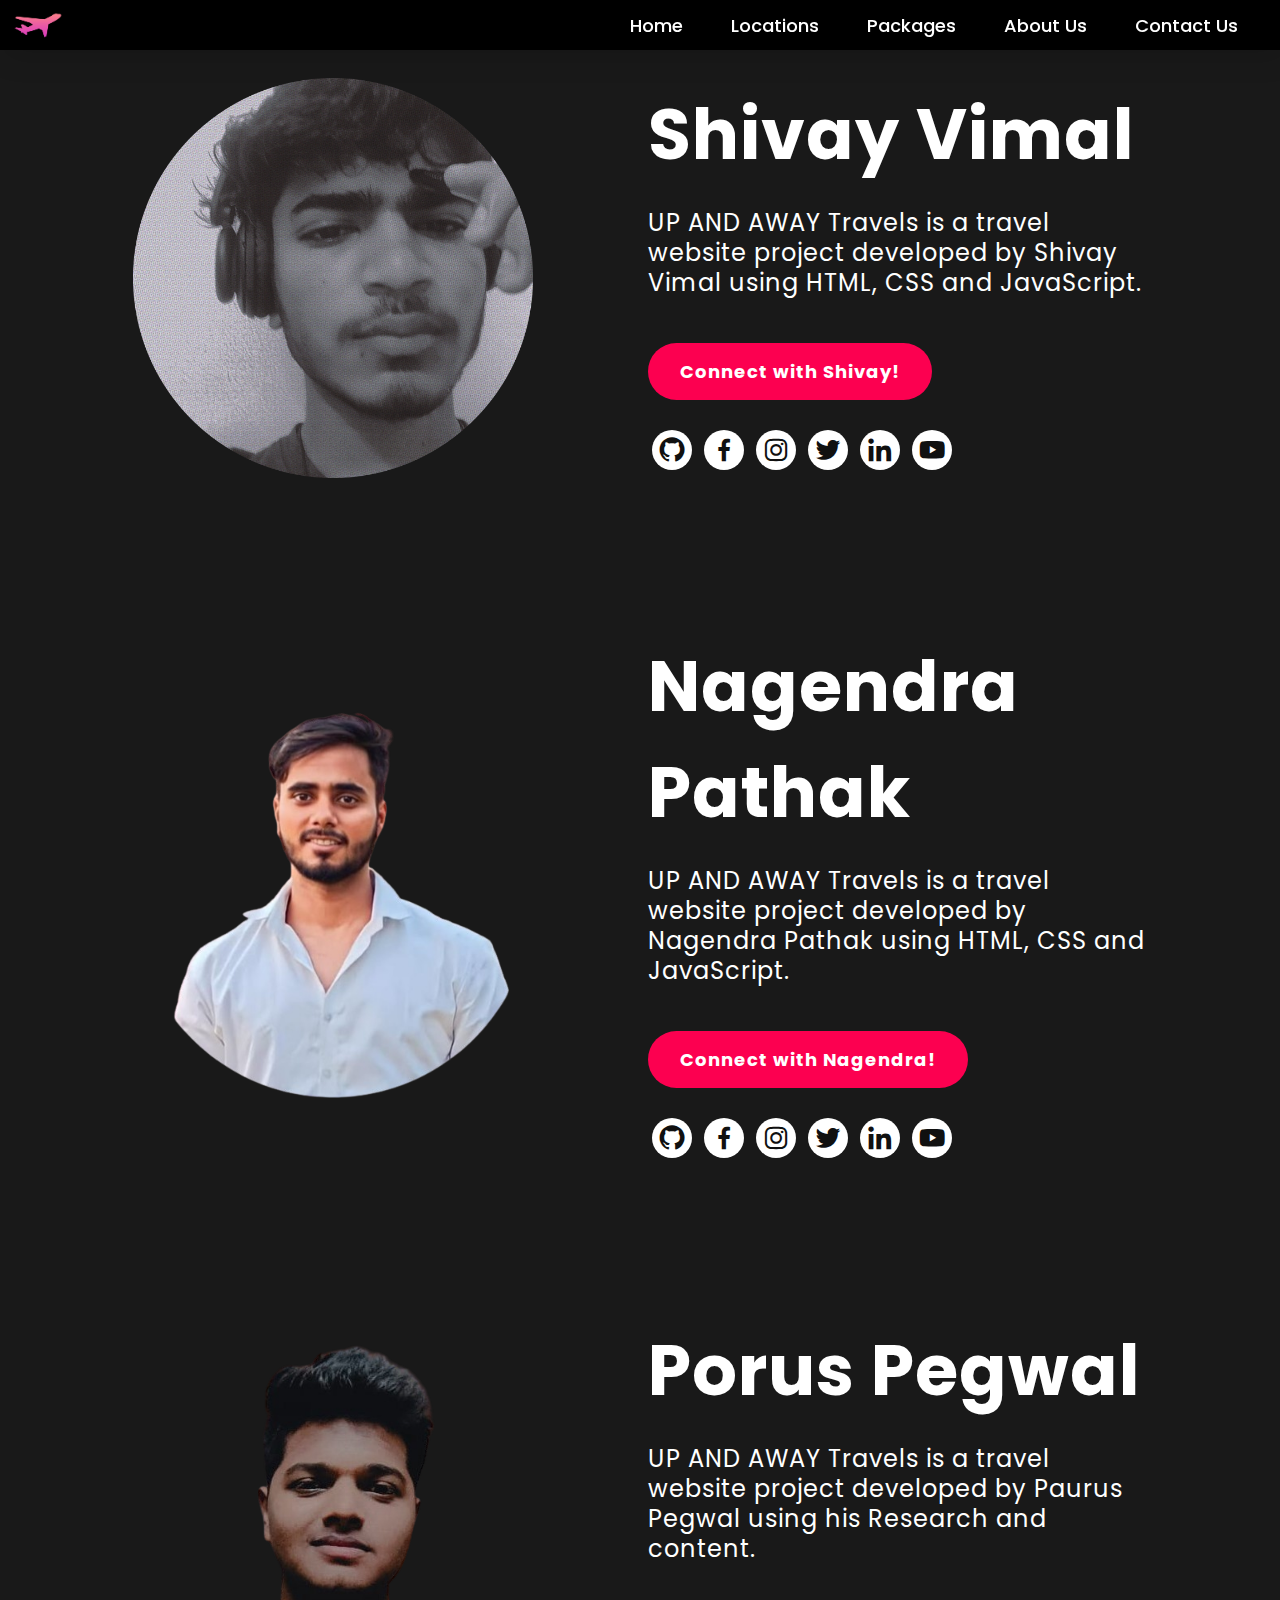
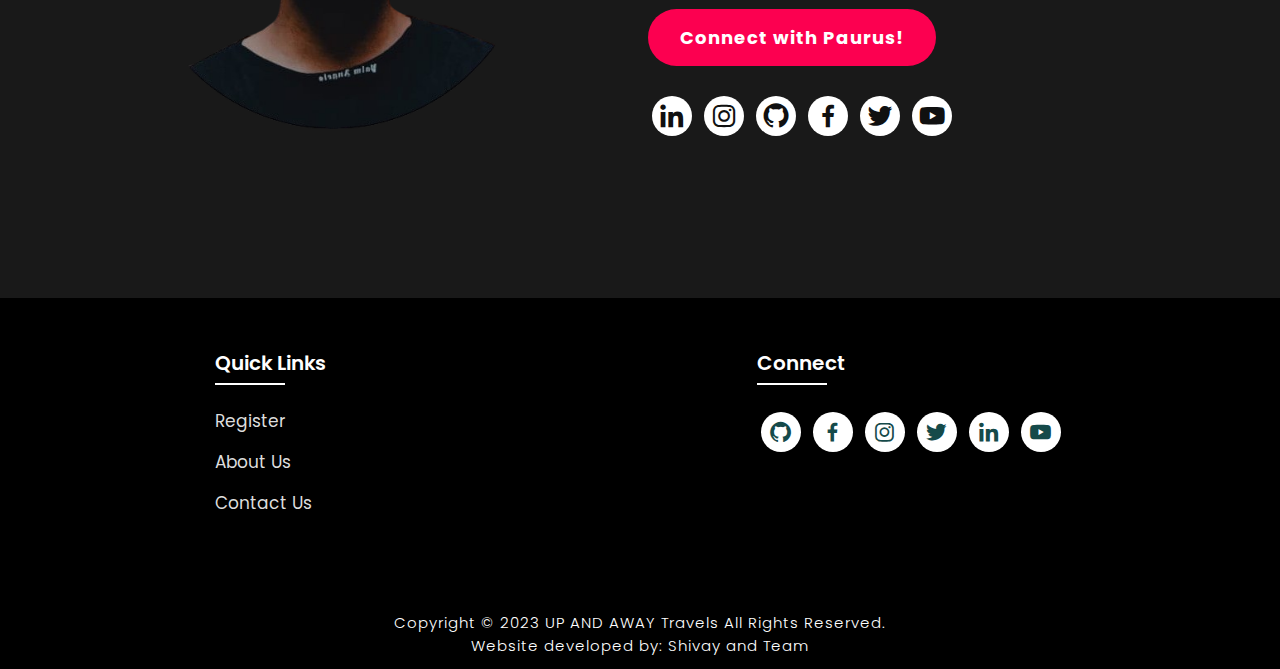
<file: UP AND AWAY 2.0/about.html>
<!DOCTYPE html>
<html lang="en">
<head>
    <meta charset="UTF-8">
    <meta http-equiv="X-UA-Compatible" content="IE=edge">
    <meta name="viewport" content="width=device-width, initial-scale=1.0">
    <title>About Us</title>
    <link rel="icon" href="./files/logo.png">
    <link rel="stylesheet" type="text/css" href="css/style.css">
    <link rel="preconnect" href="https://fonts.googleapis.com">
    <link rel="preconnect" href="https://fonts.gstatic.com" crossorigin>
    <link href="https://fonts.googleapis.com/css2?family=Paytone+One&family=Poppins:wght@100;200;300;400;500;600;700;800;900&display=swap" rel="stylesheet">
    <link rel="stylesheet"
    href="https://unpkg.com/boxicons@latest/css/boxicons.min.css">
    <script src="script.js"></script>
    
</head>
<body class="aboutbody">
        <nav class="navbar" id="navbar">
            <img src="./files/logo.png" class="logo" alt="Logo" title="UP AND AWAY Travels">

            <ul >
                <li>
                    <a href="./index.html">Home</a>
                    <a href="./index.html#locations">Locations</a>
                    <a href="./index.html#package">Packages</a>
                    <a href="./about.html">About Us</a>
                    <a href="./contact.html">Contact Us</a>
                </li>
            </ul>
        </nav>
        
    <section class="about">
           <div class="main">
            <img src="./files/aboutpic.png" alt="My Photo">
            <div class="abt-text">
                <h1>Shivay Vimal <span></span></h1>
                <p>UP AND AWAY Travels is a travel website project developed by Shivay Vimal using HTML, CSS and JavaScript.</p>
                <a href="https://www.linkedin.com/in/shivay-vimal-1160a21a0/" class="connectbtn" target="_blank">Connect with Shivay!</a>

                <div class="connect-section">

                    <div class="social-icons">
                                <a href="https://github.com/Shivayvimal" target="_blank"><i class='bx bxl-github'></i></a>
                                <a href="https://www.facebook.com/profile.php?id=100016299660630" target="_blank"><i class='bx bxl-facebook'></i></a>
                                <a href="https://instagram.com/shivayvimal?igshid=YzAwZjE1ZTI0Zg==" target="_blank"><i class='bx bxl-instagram' ></i></a>
                                <a href="https://x.com/Shivayvimal1?t=aE0U4g6tml80Icpf-k5YhA&s=09" target="_blank"><i class='bx bxl-twitter' ></i></a>
                                <a href="https://www.linkedin.com/in/shivay-vimal-1160a21a0/" target="_blank"><i class='bx bxl-linkedin' ></i></a>
                                <a href="https://youtube.com/@god-of-war4?si=q8ouoiEt5e_L9AQO" target="_blank"><i class='bx bxl-youtube' ></i></a>
                    </div>

                </div>
            </div>
            

           </div>
           

    </section>

    <section class="about">
        <div class="main">
         <img src="./files/PIC3.png" alt="Nagendra Pathak">
         <div class="abt-text">
             <h1>Nagendra Pathak <span></span></h1>
             <p>UP AND AWAY Travels is a travel website project developed by Nagendra Pathak using HTML, CSS and JavaScript.</p>
             <a href="https://www.linkedin.com/in/shivay-vimal-1160a21a0/" class="connectbtn" target="_blank">Connect with Nagendra!</a>

             <div class="connect-section">

                 <div class="social-icons">
                             <a href="https://github.com/Nagendra-pathak" target="_blank"><i class='bx bxl-github'></i></a>
                             <a href="https://www.facebook.com/nagendra.pathak.50767?mibextid=ZbWKwL" target="_blank"><i class='bx bxl-facebook'></i></a>
                             <a href="hhttps://www.instagram.com/nagendra.pathak.35/" target="_blank"><i class='bx bxl-instagram' ></i></a>
                             <a href="https://twitter.com/NagendraPa40007" target="_blank"><i class='bx bxl-twitter' ></i></a>
                             <a href="https://www.linkedin.com/in/nagendra-pathak-0b0b45230/" target="_blank"><i class='bx bxl-linkedin' ></i></a>
                             <a href="https://www.youtube.com/@DevilsClubYT" target="_blank"><i class='bx bxl-youtube' ></i></a>
                 </div>

             </div>
         </div>
         

        </div>
        

 </section>



 <section class="about">
    <div class="main">
     <img src="./files/PIC2.png" alt="Nagendra Pathak">
     <div class="abt-text">
         <h1>Porus Pegwal <span></span></h1>
         <p>UP AND AWAY Travels is a travel website project developed by Paurus Pegwal using his Research and content.</p>
         <a href="https://www.linkedin.com/in/shivay-vimal-1160a21a0/" class="connectbtn" target="_blank">Connect with Paurus!</a>

         <div class="connect-section">

             <div class="social-icons">
                        <a href="https://www.linkedin.com/in/paurus-a334bb201?utm_source=share&utm_campaign=share_via&utm_content=profile&utm_medium=android_app" target="_blank"><i class='bx bxl-linkedin' ></i></a>
                        <a href="https://instagram.com/porush_2108?igshid=NzZlODBkYWE4Ng==" target="_blank"><i class='bx bxl-instagram' ></i></a>
                        <a href="https://github.com/Shivayvimal" target="_blank"><i class='bx bxl-github'></i></a>
                         <a href="https://www.facebook.com/profile.php?id=100016299660630" target="_blank"><i class='bx bxl-facebook'></i></a>
                         <a href="https://x.com/Porush77161177?t=f8WyYNsBoYIsWIDiom9oOA&s=09" target="_blank"><i class='bx bxl-twitter' ></i></a>
                        <a href="https://youtube.com/@god-of-war4?si=q8ouoiEt5e_L9AQO" target="_blank"><i class='bx bxl-youtube' ></i></a>
             </div>

         </div>
     </div>
     

    </div>
    

</section>


    <!-- Footer -->

<!-- Footer -->

<section class="footer">
    <div class="foot">
        <div class="footer-content">
            
            <div class="footlinks">
                <h4>Quick Links</h4>
                <ul>
                    <li><a href="./register.html">Register</a></li>
                    <li><a href="./about.html">About Us</a></li>
                    <li><a href="./contact.html">Contact Us</a></li>
                </ul>
            </div>

            <div class="footlinks">
                <h4>Connect</h4>
                <div class="social">
                    <a href="https://github.com/Shivayvimal" target="_blank"><i class='bx bxl-github'></i></a>
                    <a href="https://www.facebook.com/profile.php?id=100016299660630" target="_blank"><i class='bx bxl-facebook'></i></a>
                    <a href="https://instagram.com/shivayvimal?igshid=YzAwZjE1ZTI0Zg==" target="_blank"><i class='bx bxl-instagram' ></i></a>
                    <a href="https://x.com/Shivayvimal1?t=aE0U4g6tml80Icpf-k5YhA&s=09" target="_blank"><i class='bx bxl-twitter' ></i></a>
                    <a href="https://www.linkedin.com/in/shivay-vimal-1160a21a0/" target="_blank"><i class='bx bxl-linkedin' ></i></a>
                    <a href="https://youtube.com/@god-of-war4?si=q8ouoiEt5e_L9AQO" target="_blank"><i class='bx bxl-youtube' ></i></a>
                </div>
            </div>
            
        </div>
    </div>

    <div class="end">
        <p>Copyright © 2023 UP AND AWAY Travels All Rights Reserved.<br>Website developed by: Shivay and Team</p>
    </div>
</section>

</body>
</html>
</file>
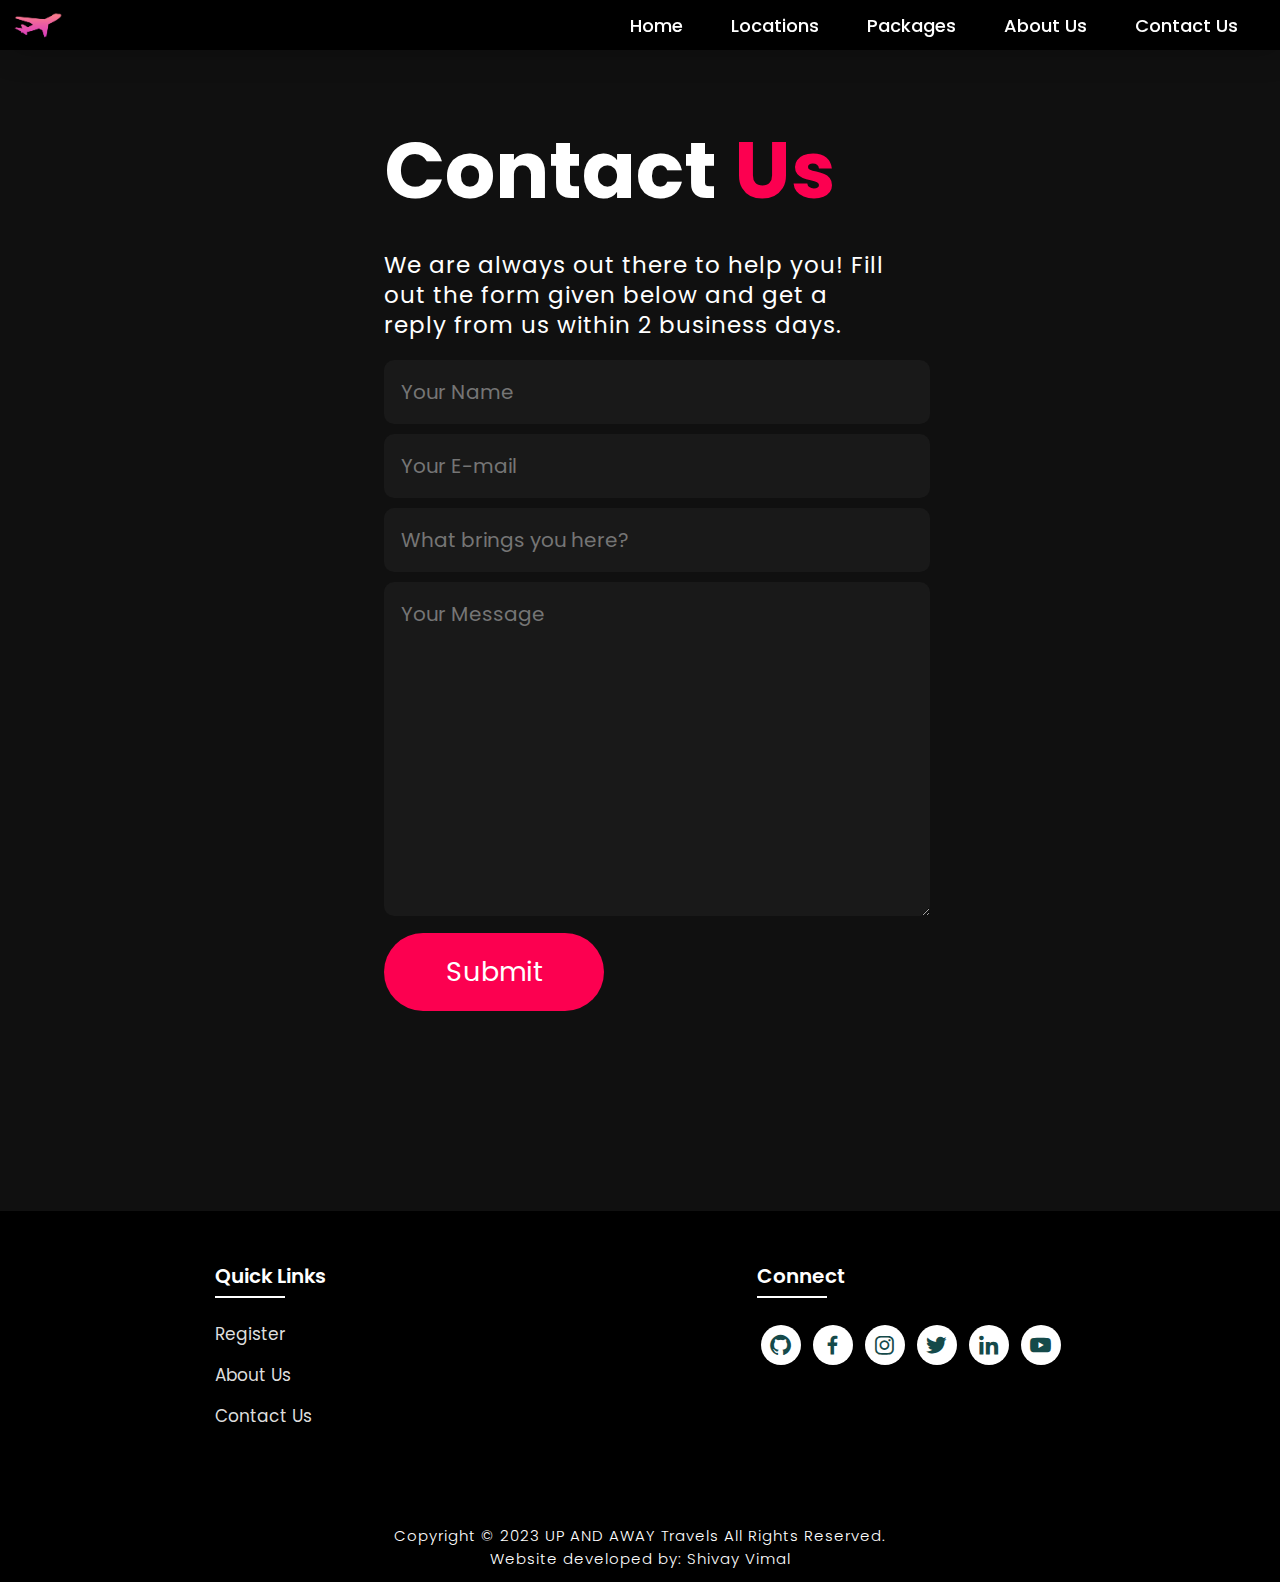
<file: UP AND AWAY 2.0/contact.html>
<!DOCTYPE html>
<html lang="en">
<head>
    <meta charset="UTF-8">
    <meta http-equiv="X-UA-Compatible" content="IE=edge">
    <meta name="viewport" content="width=device-width, initial-scale=1.0">
    <title>Contact Us</title>
    <link rel="icon" href="./files/logo.png">
    <link rel="stylesheet" type="text/css" href="css/style.css">
    <link rel="preconnect" href="https://fonts.googleapis.com">
    <link rel="preconnect" href="https://fonts.gstatic.com" crossorigin>
    <link href="https://fonts.googleapis.com/css2?family=Paytone+One&family=Poppins:wght@100;200;300;400;500;600;700;800;900&display=swap" rel="stylesheet">   
    <link rel="stylesheet"
    href="https://unpkg.com/boxicons@latest/css/boxicons.min.css">
    <script src="script.js"></script>
    
</head>

<body class="contactbody">
           <nav class="navbar" id="navbar">
            <img src="./files/logo.png" class="logo" alt="Logo" title="UP AND AWA Travels">

            <ul class="navbar" id="navbar">
                <li>
                    <a href="./index.html">Home</a>
                    <a href="./index.html#locations">Locations</a>
                    <a href="./index.html#package">Packages</a>
                    <a href="./about.html">About Us</a>
                    <a href="./contact.html">Contact Us</a>
                </li>
            </ul>
        </nav>

        <section class="contact">
            <div class="contact-form">
                <h1>Contact <span>Us</span></h1>
                <p>We are always out there to help you! Fill out the form given below and get a reply from us within 2 business days.</p>
            <form action="">
                <input type="text" name="myname" placeholder="Your Name" required>
                <input type="email" name="email" placeholder="Your E-mail" required>
                <input type="text" name="subject" placeholder="What brings you here?" required>
                <textarea name="message" cols="30" rows="10" placeholder="Your Message" required></textarea>
                <input type="submit" value="Submit" class="submit-btn">
            </form>
            </div>
            
        </section>

<!-- Footer -->

<section class="footer">
    <div class="foot">
        <div class="footer-content">
            
            <div class="footlinks">
                <h4>Quick Links</h4>
                <ul>
                    <li><a href="./register.html">Register</a></li>
                    <li><a href="./about.html">About Us</a></li>
                    <li><a href="./contact.html">Contact Us</a></li>
                </ul>
            </div>

            <div class="footlinks">
                <h4>Connect</h4>
                <div class="social">
                    <a href="https://github.com/Shivayvimal" target="_blank"><i class='bx bxl-github'></i></a>
                    <a href="https://www.facebook.com/profile.php?id=100016299660630" target="_blank"><i class='bx bxl-facebook'></i></a>
                    <a href="https://instagram.com/shivayvimal?igshid=YzAwZjE1ZTI0Zg==" target="_blank"><i class='bx bxl-instagram' ></i></a>
                    <a href="https://x.com/Shivayvimal1?t=aE0U4g6tml80Icpf-k5YhA&s=09" target="_blank"><i class='bx bxl-twitter' ></i></a>
                    <a href="https://www.linkedin.com/in/shivay-vimal-1160a21a0?utm_source=share&utm_campaign=share_via&utm_content=profile&utm_medium=android_app" target="_blank"><i class='bx bxl-linkedin' ></i></a>
                    <a href="https://youtube.com/@god-of-war4?si=q8ouoiEt5e_L9AQO" target="_blank"><i class='bx bxl-youtube' ></i></a>
                </div>
            </div>
            
        </div>
    </div>

    <div class="end">
        <p>Copyright © 2023 UP AND AWAY Travels All Rights Reserved.<br>Website developed by: Shivay Vimal</p>
    </div>
</section>

</body>
</html>
</file>
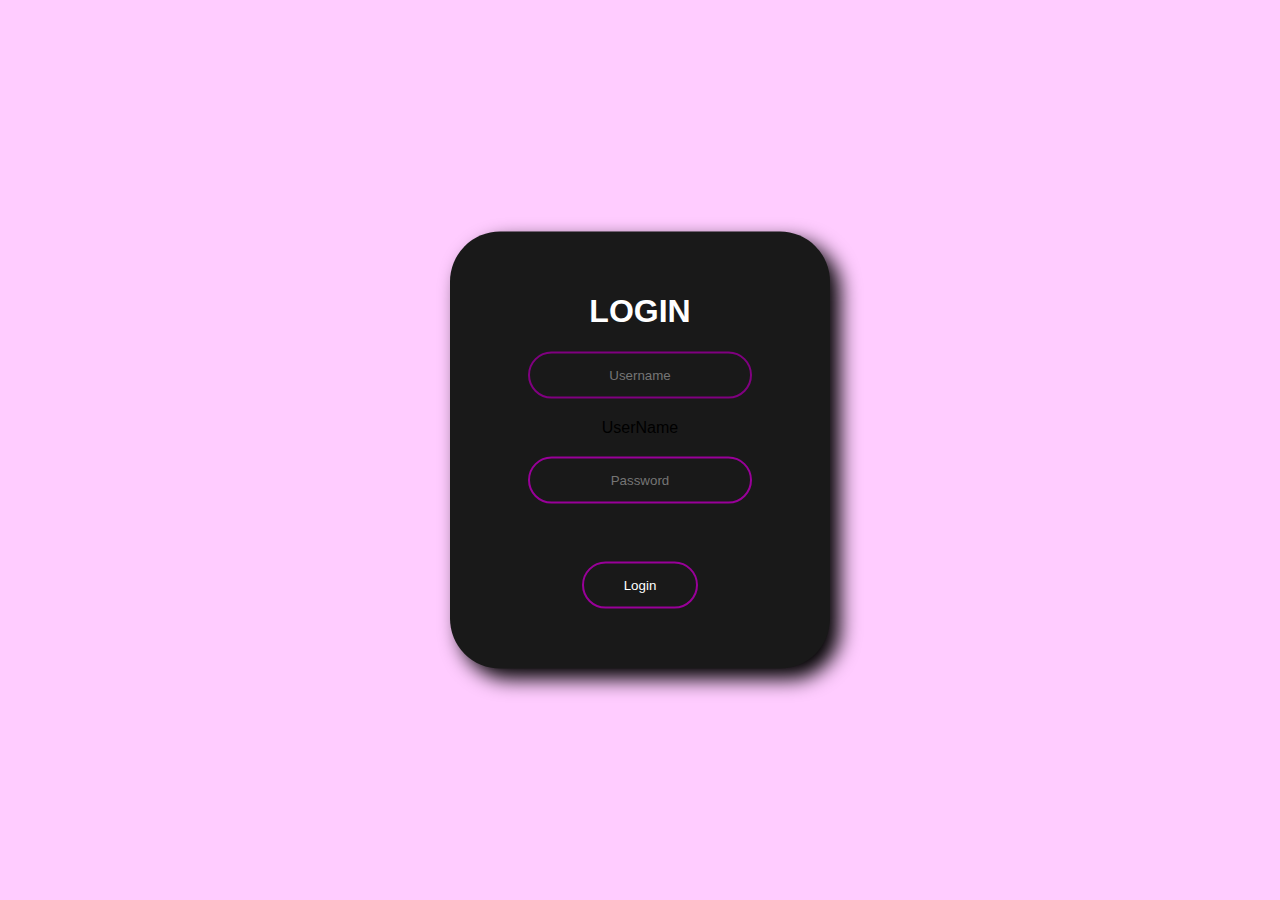
<file: UP AND AWAY 2.0/login.html>
<!DOCTYPE html>
<html lang="en">
<head>
    <meta charset="UTF-8">
    <meta name="viewport" content="width=device-width, initial-scale=1.0">
    <title>Document</title>    
    <!-- <link rel="preconnect" href="https://fonts.googleapis.com">
    <link rel="preconnect" href="https://fonts.gstatic.com" crossorigin>
    <link href="https://fonts.googleapis.com/css2?family=Open+Sans:wght@400;700&display=swap" rel="stylesheet"> -->
    <title>LoginForm</title>
    <link rel="stylesheet" href="trail.css"
</head>
<body>
    <form class="box" action="#" method="post">
        <h1>Login</h1>
        <input type="text" placeholder="Username">UserName<br>
        <input type="password" placeholder="Password"><br>
        <input type="submit" class="submit" value="Login">
    </form>
</body>
</html>
</file>
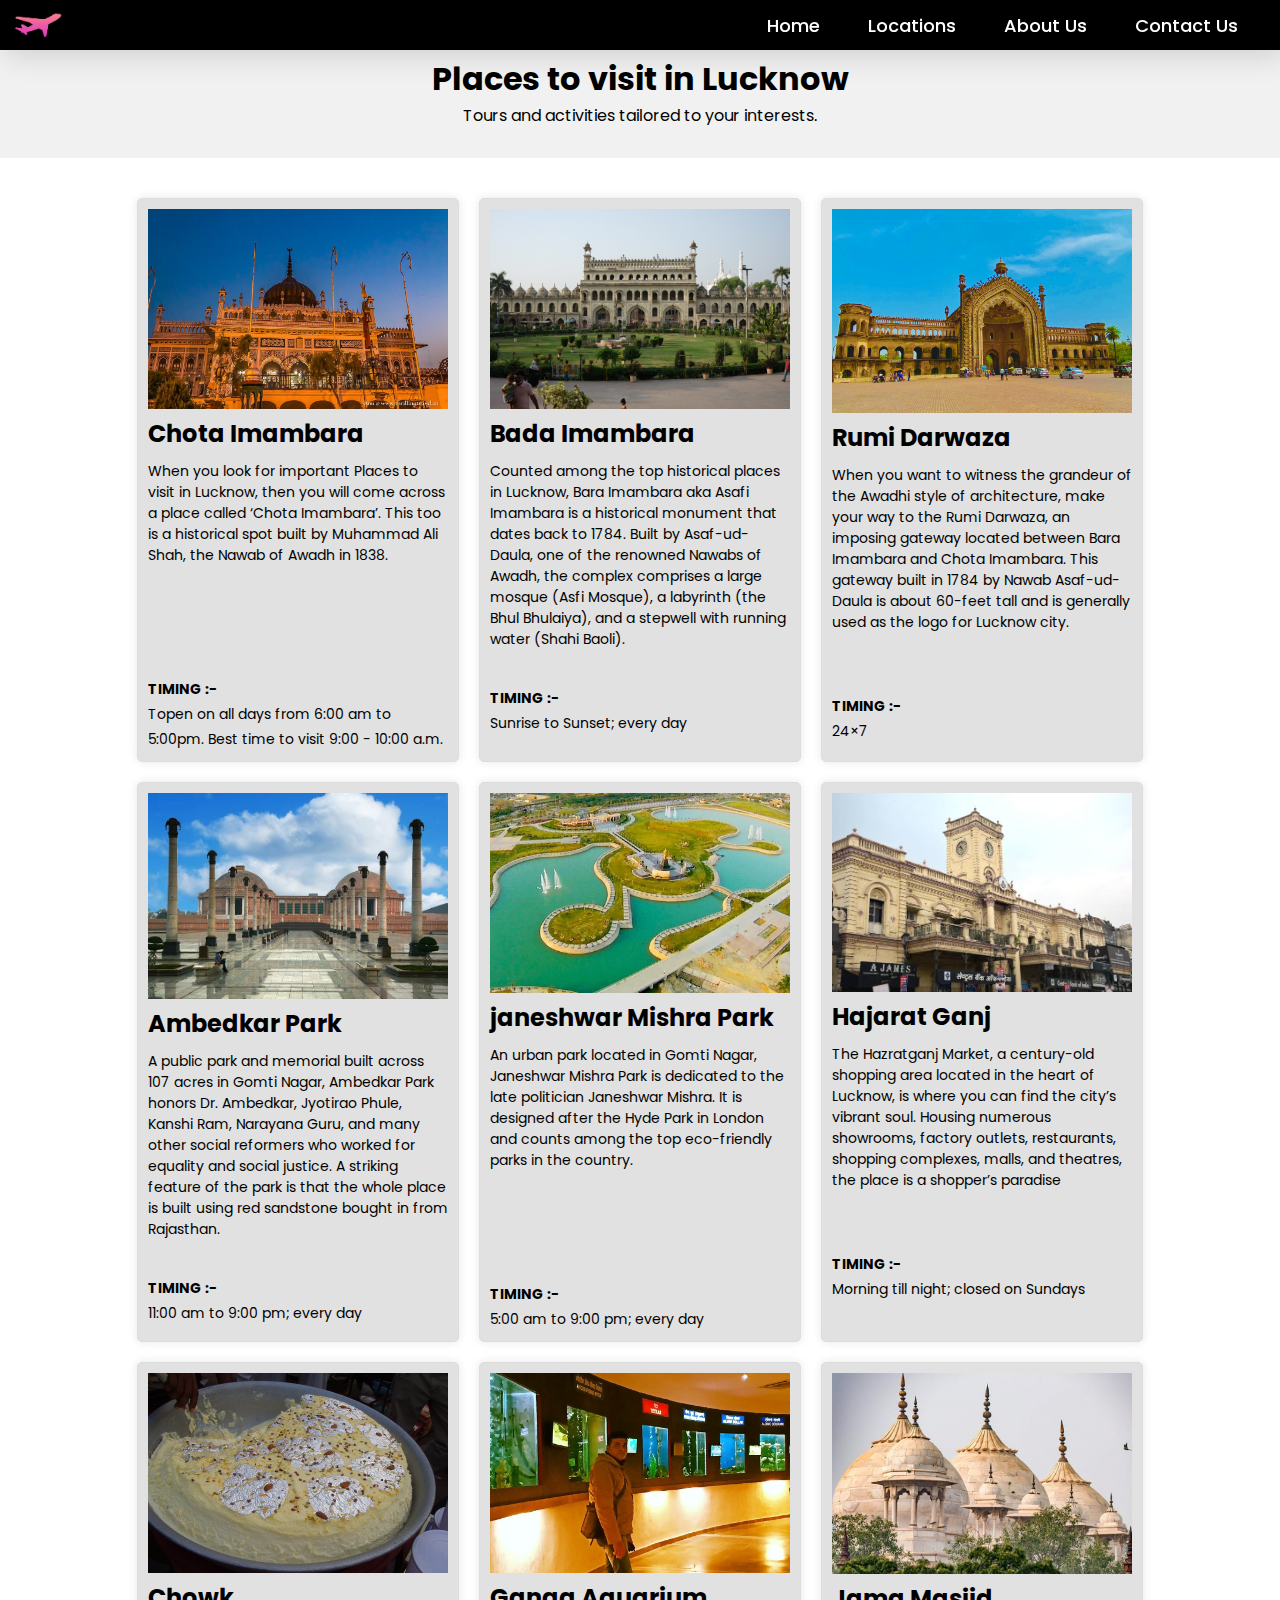
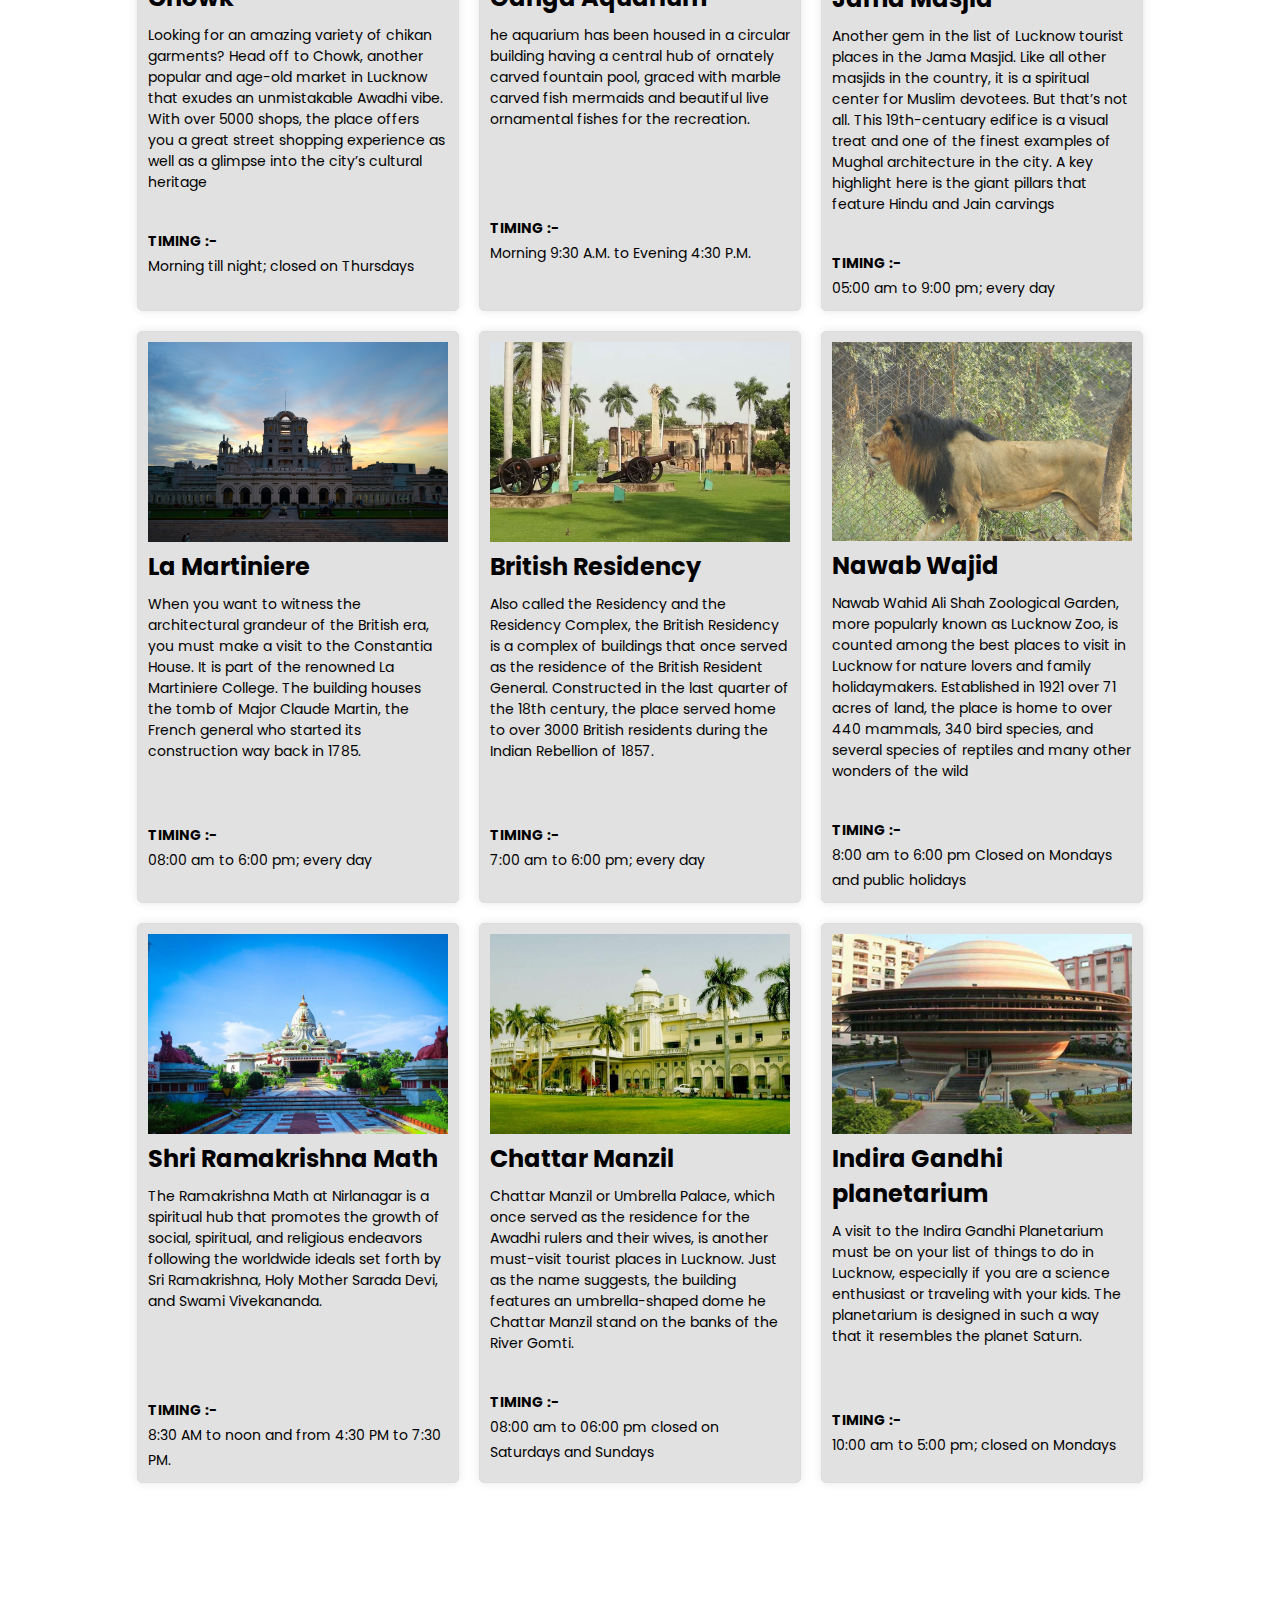
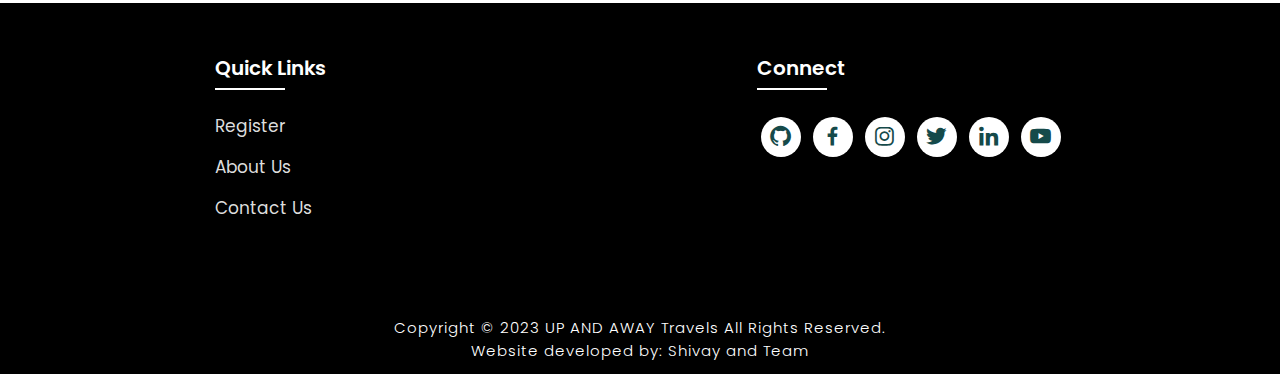
<file: UP AND AWAY 2.0/lucknow.html>
<!DOCTYPE html>
<html lang="en">
<head>
    <meta charset="UTF-8">
    <meta http-equiv="X-UA-Compatible" content="IE=edge">
    <meta name="viewport" content="width=device-width, initial-scale=1.0">
    <title>Lucknow</title>
    <link rel="icon" href="./files/logo.png">
    <link rel="stylesheet" type="text/css" href="./css/style.css">
    <link rel="preconnect" href="https://fonts.googleapis.com">
    <link rel="preconnect" href="https://fonts.gstatic.com" crossorigin>
    <link href="https://fonts.googleapis.com/css2?family=Paytone+One&family=Poppins:wght@100;200;300;400;500;600;700;800;900&display=swap" rel="stylesheet">
    <link rel="stylesheet"
    href="https://unpkg.com/boxicons@latest/css/boxicons.min.css">
    <script src="script.js"></script>
   
</head>
<body>
    <nav class="navbar" id="navbar">
        <img src="./files/logo.png" class="logo" alt="Logo" title="UP AND AWAY Travels">

        <ul >
            <li>
                <a href="./index.html">Home</a>
                <a href="./index.html#locations">Locations</a>
                <!-- <a href="./index.html#package">Packages</a>  -->
                <a href="./about.html">About Us</a>
                <a href="./contact.html">Contact Us</a>
            </li>
        </ul>
    </nav>
    <div class="header">
        <br>
        <h1>Places to visit in Lucknow </h1>
        <p>Tours and activities tailored to your interests.</p>
    </div>
    <div class="places">
        <div class="place">
            <a href="https://en.wikipedia.org/wiki/Chota_Imambara" target="_blank">
            <img src="./files/Chota-Imambara.jpg" alt="Chota-Imambara"></a>
            <h2>Chota Imambara</h2>
            <p>When you look for important Places to visit in Lucknow, then you will come across a place called ‘Chota Imambara’. This too is a historical spot built by Muhammad Ali Shah, the Nawab of Awadh in 1838.</p>
           <br><br><br> <span><br>
            <b>TIMING :-</b><br>Topen on all days from 6:00 am to 5:00pm. Best time to visit 9:00 - 10:00 a.m.</span>
        </div>
        <div class="place">
            <a href="https://en.wikipedia.org/wiki/Bara_Imambara" target="_blank">
            <img src="./files/bada-imambara.jpg" alt="bada-imambara" ></a>
            <h2>Bada Imambara</h2>
            <p>Counted among the top historical places in Lucknow, Bara Imambara aka Asafi Imambara is a historical monument that dates back to 1784. Built by Asaf-ud-Daula, one of the renowned Nawabs of Awadh, the complex comprises a large mosque (Asfi Mosque), a labyrinth (the Bhul Bhulaiya), and a stepwell with running water (Shahi Baoli). </p>
            <span><br>
            <b>TIMING :-</b><br>Sunrise to Sunset; every day 
        </span>
        </div>
        <div class="place">
            <a href="https://en.wikipedia.org/wiki/Rumi_Darwaza" target="_blank">
            <img src="./files/roomi-darwaz.jpg" alt="roomi-darwaz"></a>
            <h2>Rumi Darwaza</h2>
            <p>When you want to witness the grandeur of the Awadhi style of architecture, make your way to the Rumi Darwaza, an imposing gateway located between Bara Imambara and Chota Imambara. This gateway built in 1784 by Nawab Asaf-ud-Daula is about 60-feet tall and is generally used as the logo for Lucknow city. </p>
           <br> <span><br>
            <b>TIMING :-</b><br>24×7</span>
        </div>
        <div class="place">
            <a href="https://en.wikipedia.org/wiki/Ambedkar_Memorial_Park" target="_blank">
            <img src="./files/ambedkar-park.jpg" alt="ambedkar-park"></a>
            <h2>Ambedkar Park</h2>
            <p>A public park and memorial built across 107 acres in Gomti Nagar, Ambedkar Park honors Dr. Ambedkar, Jyotirao Phule, Kanshi Ram, Narayana Guru, and many other social reformers who worked for equality and social justice. A striking feature of the park is that the whole place is built using red sandstone bought in from Rajasthan.</p>
            <span><br>
            <b>TIMING :-</b><br>11:00 am to 9:00 pm; every day </span>
        </div>
        <div class="place">
            <a href="https://en.wikipedia.org/wiki/Janeshwar_Mishra_Park" target="_blank">
            <img src="./files/janeshwar-mishra-park.jpg" alt="janeshwar-mishra-park"></a>
            <h2>janeshwar Mishra Park</h2>
            <p>An urban park located in Gomti Nagar, Janeshwar Mishra Park is dedicated to the late politician Janeshwar Mishra. It is designed after the Hyde Park in London and counts among the top eco-friendly parks in the country.</p>
            <br>
           <br><br><span><br>
            <b>TIMING :-</b><br>5:00 am to 9:00 pm; every day </span>
        </div>
        <div class="place">
            <a href="https://en.wikipedia.org/wiki/Hazratganj" target="_blank">
            <img src="./files/hajarat-gaj.jpeg" alt="hajarat-gaj"></a>
            <h2>Hajarat Ganj</h2>
            <p>The Hazratganj Market, a century-old shopping area located in the heart of Lucknow, is where you can find the city’s vibrant soul. Housing numerous showrooms, factory outlets, restaurants, shopping complexes, malls, and theatres, the place is a shopper’s paradise</p>
           <br> <span><br>
            <b>TIMING :-</b><br>Morning till night; closed on Sundays
        <!-- <b>Must-visit destinations</b>Sahara Mall, Janpath, Kashmir Government Arts Emporium, Gandhi Ashram, Ram Advani Booksellers, Naza Computer Market</span> -->
        </div>  
        <div class="place">
            <a href="https://www.lucknowonline.in/city-guide/chowk-lucknow" target="_blank">
            <img src="./files/chowk.jpg" alt="chowk"></a>
            <h2>Chowk</h2>
            <p>Looking for an amazing variety of chikan garments? Head off to Chowk, another popular and age-old market in Lucknow that exudes an unmistakable Awadhi vibe. With over 5000 shops, the place offers you a great street shopping experience as well as a glimpse into the city’s cultural heritage</p>
            <span><br>
            <b>TIMING :-</b><br>Morning till night; closed on Thursdays</span>
        </div>
        <div class="place">
            <a href="https://www.nbfgr.res.in/Ganga_Aquarium/" target="_blank">
            <img src="./files/ganga aquarium.jpg" alt="ganga aquarium"></a>
            <h2>Ganga Aquarium</h2>
            <p>he aquarium has been housed in a circular building having a central hub of ornately carved fountain pool, graced with marble carved fish mermaids and beautiful live ornamental fishes for the recreation.</p>
            
            
            <br>
            <br><span><br>
            <b>TIMING :-</b><br>Morning 9:30 A.M. to Evening 4:30 P.M.</span>
        </div>
        <div class="place">
            <a href="https://en.wikipedia.org/wiki/Jama_Mosque,_Lucknow" target="_blank">
            <img src="./files/moti-masqid.jpg" alt="moti-masqid"></a>
            <h2>Jama Masjid</h2>
            <p>Another gem in the list of Lucknow tourist places in the Jama Masjid. Like all other masjids in the country, it is a spiritual center for Muslim devotees. But that’s not all. This 19th-centuary edifice is a visual treat and one of the finest examples of Mughal architecture in the city. A key highlight here is the giant pillars that feature Hindu and Jain carvings</p>
            <span><br>
            <b>TIMING :-</b><br>05:00 am to 9:00 pm; every day</span>
        </div>
        <div class="place">
            <a href="https://en.wikipedia.org/wiki/La_Martini%C3%A8re_College,_Lucknow" target="_blank">
            <img src="./files/La_Martiniere_87.jpg" alt="La_Martiniere_87"></a>
            <h2>La Martiniere</h2>
            <p>When you want to witness the architectural grandeur of the British era, you must make a visit to the Constantia House. It is part of the renowned La Martiniere College. The building houses the tomb of Major Claude Martin, the French general who started its construction way back in 1785.</p>
            <br><span><br>
            <b>TIMING :-</b><br> 08:00 am to 6:00 pm; every day</span>
        </div>
        <div class="place">
            <a href="https://en.wikipedia.org/wiki/The_Residency,_Lucknow" target="_blank">
            <img src="./files/british-residency.jpg" alt="british-residency"></a>
            <h2>British Residency</h2>
            <p>Also called the Residency and the Residency Complex, the British Residency is a complex of buildings that once served as the residence of the British Resident General. Constructed in the last quarter of the 18th century, the place served home to over 3000 British residents during the Indian Rebellion of 1857.</p>
            <br><span><br>
            <b>TIMING :-</b><br>7:00 am to 6:00 pm; every day</span>
        </div>
        <div class="place">
            <a href="https://en.wikipedia.org/wiki/Nawab_Wajid_Ali_Shah_Prani_Udyan" target="_blank">
            <img src="./files/Nawab-Wajid.jpg" alt="Nawab-Wajid"></a>
            <h2>Nawab Wajid</h2>
            <p>Nawab Wahid Ali Shah Zoological Garden, more popularly known as Lucknow Zoo, is counted among the best places to visit in Lucknow for nature lovers and family holidaymakers. Established in 1921 over 71 acres of land, the place is home to over 440 mammals, 340 bird species, and several species of reptiles and many other wonders of the wild</p>
            <span><br>
            <b>TIMING :-</b><br>
            8:00 am to 6:00 pm 
            Closed on Mondays and public holidays</span>
        </div>
        <div class="place">
            <a href="https://en.wikipedia.org/wiki/Ramakrishna_Math" target="_blank">
            <img src="./files/shri-ramakrishna-math.jpg" alt="shri-ramakrishna-math"></a>
            <h2>Shri Ramakrishna Math</h2>
            <p>The Ramakrishna Math at Nirlanagar is a spiritual hub that promotes the growth of social, spiritual, and religious endeavors following the worldwide ideals set forth by Sri Ramakrishna, Holy Mother Sarada Devi, and Swami Vivekananda.</p>
            <br><br><span><br>
            <b>TIMING :-</b><br>8:30 AM to noon and from 4:30 PM to 7:30 PM.</span>
        </div>
        <div class="place">
            <a href="https://en.wikipedia.org/wiki/Chattar_Manzil" target="_blank">
            <img src="./files/chattar-manzil.jpg" alt="chattar-manzil"></a>
            <h2>Chattar Manzil</h2>
            <p>Chattar Manzil or Umbrella Palace, which once served as the residence for the Awadhi rulers and their wives, is another must-visit tourist places in Lucknow. Just as the name suggests, the building features an umbrella-shaped dome he Chattar Manzil stand on the banks of the River Gomti.</p>
            <span><br>
            <b>TIMING :-</b><br> 08:00 am to 06:00 pm closed on Saturdays and Sundays</span>
        </div>
        <!-- <div class="place">
            <img src="./files/1857-memorial-museum.jpg" alt="1857-memorial-museum">
            <h2>1857 Memorial Museum</h2>
            <p>When you look for important Places to visit in Lucknow, then you will come across a place called ‘Chota Imambara’. This too is a historical spot built by Muhammad Ali Shah, the Nawab of Awadh in 1838.</p>
            <span><br>
            <b>TIMING</b><br>The Imambara remains open on all days from 6:00 am to 5:00pm. Best time to visit 9:00 - 10:00 a.m.</span>
        </div> -->
        <div class="place">
            <a href="https://en.wikipedia.org/wiki/Indira_Gandhi_Planetarium" target="_blank">
            <img src="./files/indira-gandhi-planetarium.jpg" alt="indira-gandhi-planetarium"></a>
            <h2>Indira Gandhi planetarium</h2>
            <p>A visit to the Indira Gandhi Planetarium must be on your list of things to do in Lucknow, especially if you are a science enthusiast or traveling with your kids. The planetarium is designed in such a way that it resembles the planet Saturn.</p>
            <br><span><br>
            <b>TIMING :-</b><br>10:00 am to 5:00 pm; closed on Mondays</span>
        </div>
       
    <!-- <footer></footer> -->
    </div>
    <script src="script.js"></script>
    <section class="footer">
        <div class="foot">
            <div class="footer-content">
                
                <div class="footlinks">
                    <h4>Quick Links</h4>
                    <ul>
                        <li><a href="./register.html">Register</a></li>
                        <li><a href="./about.html">About Us</a></li>
                        <li><a href="./contact.html">Contact Us</a></li>
                    </ul>
                </div>
    
                <div class="footlinks">
                    <h4>Connect</h4>
                    <div class="social">
                        <a href="https://github.com/Shivayvimal" target="_blank"><i class='bx bxl-github'></i></a>
                        <a href="https://www.facebook.com/profile.php?id=100016299660630" target="_blank"><i class='bx bxl-facebook'></i></a>
                        <a href="https://instagram.com/shivayvimal?igshid=YzAwZjE1ZTI0Zg==" target="_blank"><i class='bx bxl-instagram' ></i></a>
                        <a href="https://x.com/Shivayvimal1?t=aE0U4g6tml80Icpf-k5YhA&s=09" target="_blank"><i class='bx bxl-twitter' ></i></a>
                        <a href="https://www.linkedin.com/in/shivay-vimal-1160a21a0?utm_source=share&utm_campaign=share_via&utm_content=profile&utm_medium=android_app" target="_blank"><i class='bx bxl-linkedin' ></i></a>
                        <a href="https://youtube.com/@god-of-war4?si=q8ouoiEt5e_L9AQO" target="_blank"><i class='bx bxl-youtube' ></i></a>
                        
                    </div>
                </div>
                
            </div>
        </div>
    
        <div class="end">
            <p>Copyright © 2023 UP AND AWAY Travels All Rights Reserved.<br>Website developed by: Shivay and Team</p>
        </div>
    </section>
</body>
</html>
</file>
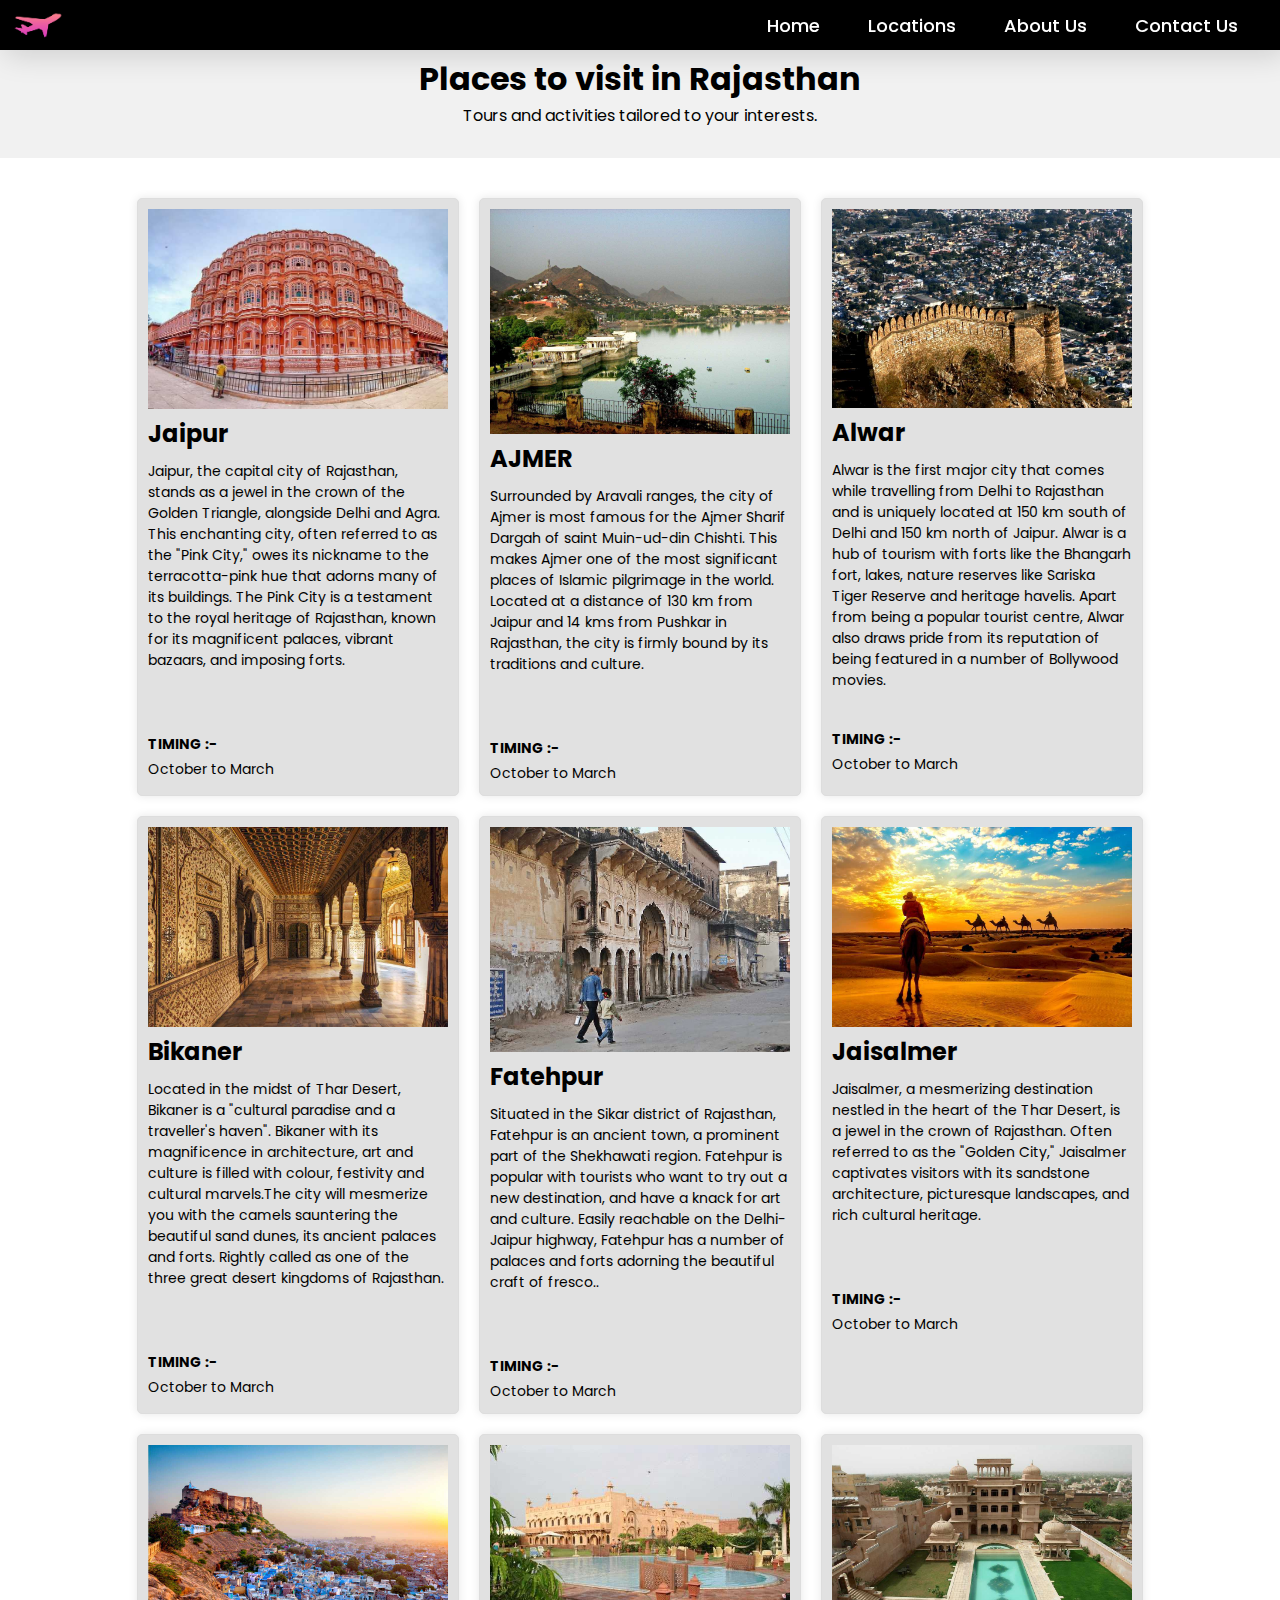
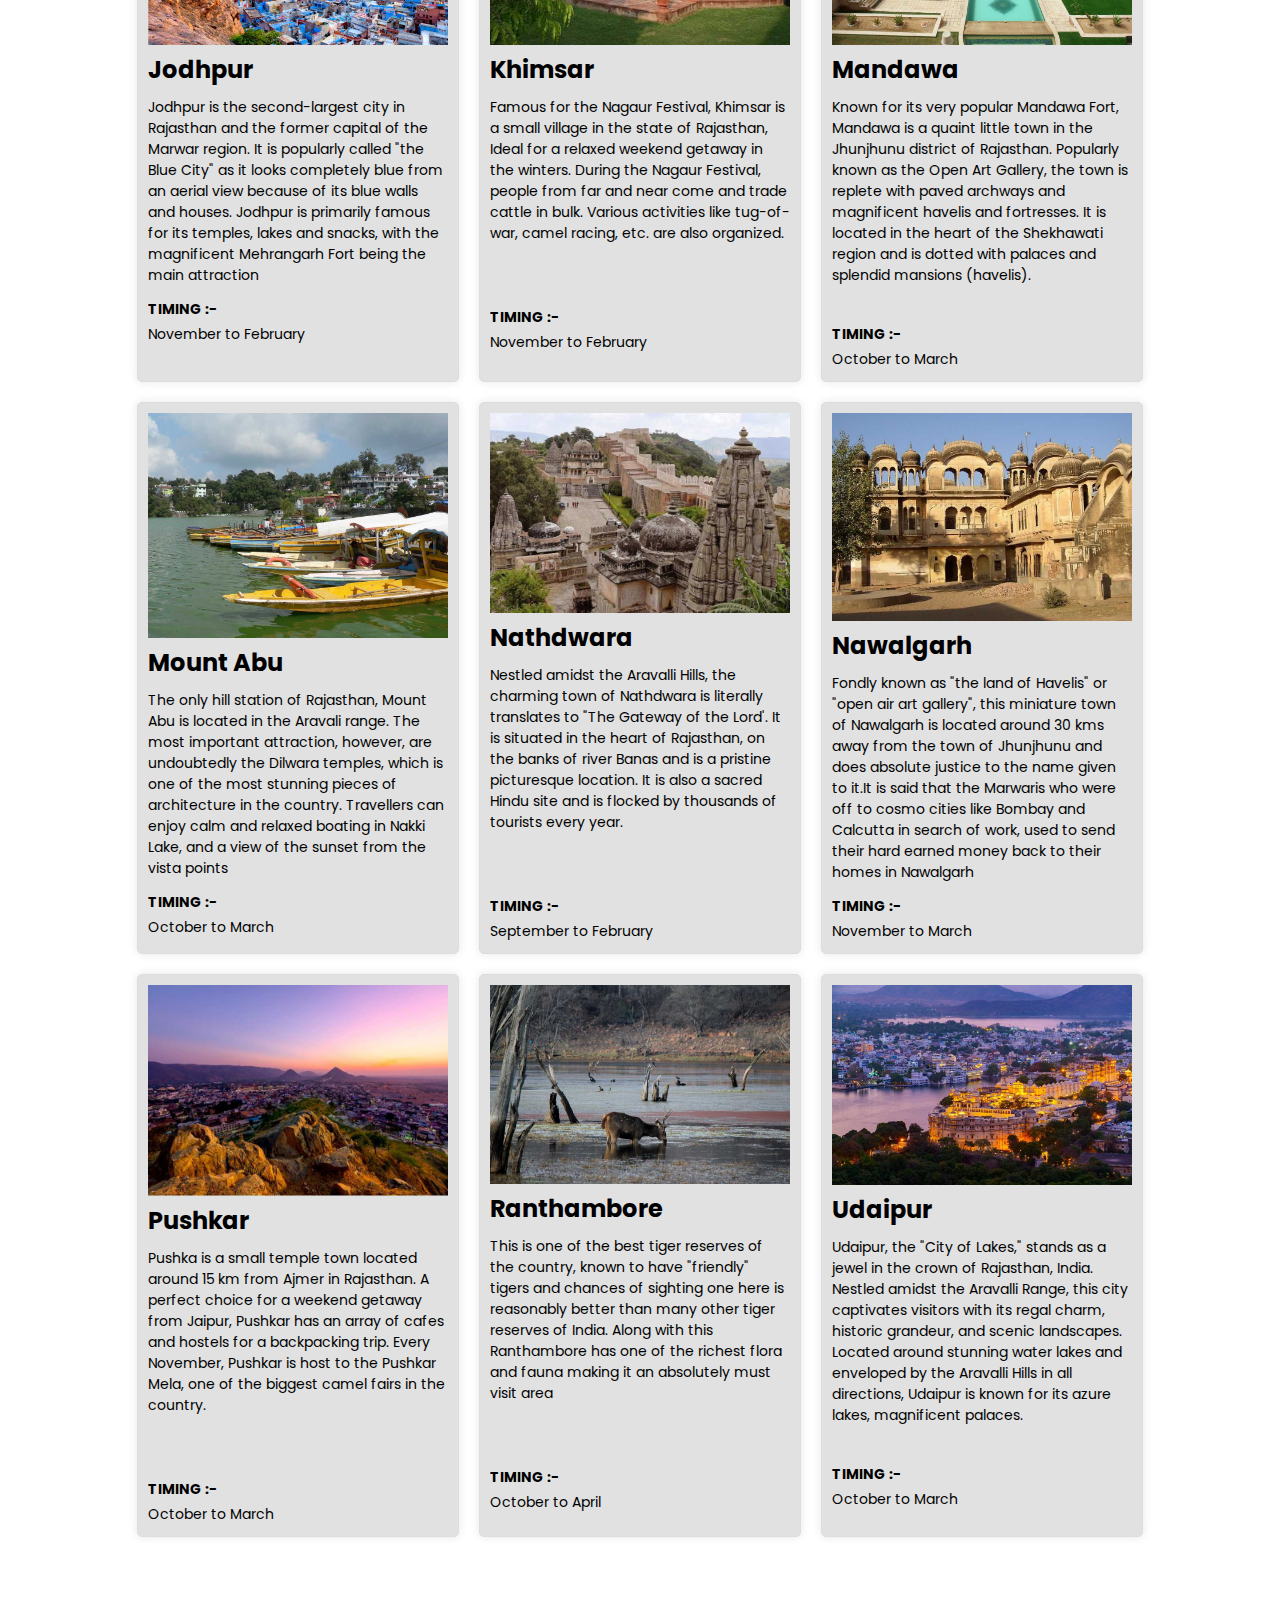
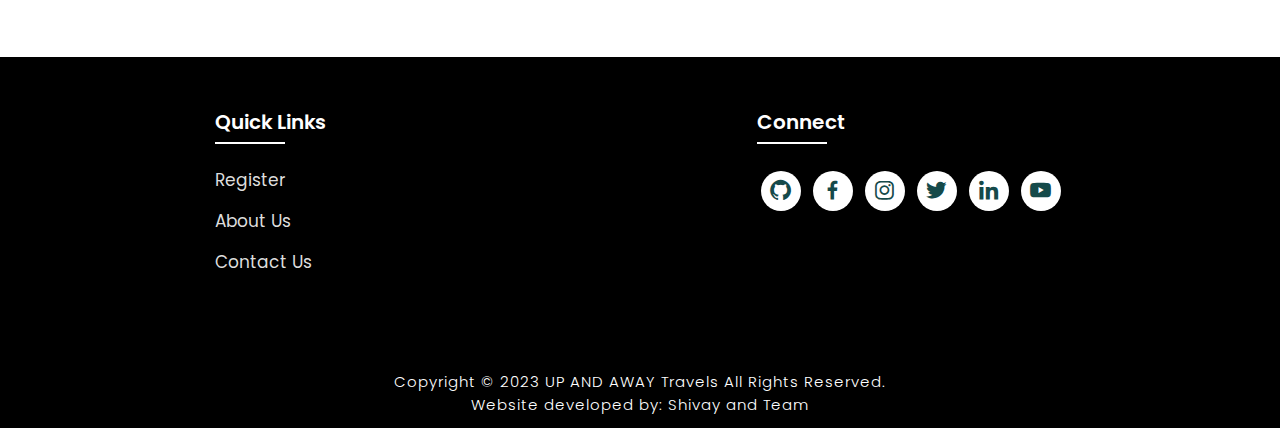
<file: UP AND AWAY 2.0/rajesthan.html>
<!DOCTYPE html>
<html lang="en">
<head>
    <meta charset="UTF-8">
    <meta http-equiv="X-UA-Compatible" content="IE=edge">
    <meta name="viewport" content="width=device-width, initial-scale=1.0">
    <title>Rajasthan</title>
    <link rel="icon" href="./files/logo.png">
    <link rel="stylesheet" type="text/css" href="./css/style.css">
    <link rel="preconnect" href="https://fonts.googleapis.com">
    <link rel="preconnect" href="https://fonts.gstatic.com" crossorigin>
    <link href="https://fonts.googleapis.com/css2?family=Paytone+One&family=Poppins:wght@100;200;300;400;500;600;700;800;900&display=swap" rel="stylesheet">
    <link rel="stylesheet"
    href="https://unpkg.com/boxicons@latest/css/boxicons.min.css">
    <script src="script.js"></script>
   
</head>
<body>
    <nav class="navbar" id="navbar">
        <img src="./files/logo.png" class="logo" alt="Logo" title="UP AND AWAY Travels">

        <ul >
            <li>
                <a href="./index.html">Home</a>
                <a href="./index.html#locations">Locations</a>
                <!-- <a href="./index.html#package">Packages</a>  -->
                <a href="./about.html">About Us</a>
                <a href="./contact.html">Contact Us</a>
            </li>
        </ul>
    </nav>
    <div class="header">
        <br>
        <h1>Places to visit in Rajasthan </h1>
        <p>Tours and activities tailored to your interests.</p>
    </div>


    <div class="places">
        <div class="place">
            <a href="https://en.wikipedia.org/wiki/Rumi_Darwaza" target="_blank">
            <img src="./files/JAIPUR.jpg" alt="Jaipur"></a>
            <h2>Jaipur</h2>
            <p>Jaipur, the capital city of Rajasthan, stands as a jewel in the crown of the Golden Triangle, alongside Delhi and Agra. This enchanting city, often referred to as the "Pink City," owes its nickname to the terracotta-pink hue that adorns many of its buildings. The Pink City is a testament to the royal heritage of Rajasthan, known for its magnificent palaces, vibrant bazaars, and imposing forts. </p>
           <br> <span><br>
            <b>TIMING :-</b><br>October to March</span>
        </div>

        <div class="place">
            <a href="https://en.wikipedia.org/wiki/Chota_Imambara" target="_blank">
            <img src="./files/AJMER.jpg" alt="AJMER"></a>
            <h2>AJMER</h2>
            <p>Surrounded by Aravali ranges, the city of Ajmer is most famous for the Ajmer Sharif Dargah of saint Muin-ud-din Chishti. This makes Ajmer one of the most significant places of Islamic pilgrimage in the world. Located at a distance of 130 km from Jaipur and 14 kms from Pushkar in Rajasthan, the city is firmly bound by its traditions and culture.</p>
           <br> <span><br>
            <b>TIMING :-</b><br>October to March</span>
        </div>
        <div class="place">
            <a href="https://en.wikipedia.org/wiki/Bara_Imambara" target="_blank">
            <img src="./files/ALWAR.jpg" alt="ALWAR" ></a>
            <h2>Alwar</h2>
            <p>Alwar is the first major city that comes while travelling from Delhi to Rajasthan and is uniquely located at 150 km south of Delhi and 150 km north of Jaipur. Alwar is a hub of tourism with forts like the Bhangarh fort, lakes, nature reserves like Sariska Tiger Reserve and heritage havelis. Apart from being a popular tourist centre, Alwar also draws pride from its reputation of being featured in a number of Bollywood movies. </p>
            <span><br>
            <b>TIMING :-</b><br>October to March
        </span>
        </div>
        
        <div class="place">
            <a href="https://en.wikipedia.org/wiki/Ambedkar_Memorial_Park" target="_blank">
            <img src="./files/BIKANER.jpg" alt="bikaner"></a>
            <h2>Bikaner</h2>
            <p>Located in the midst of Thar Desert, Bikaner is a "cultural paradise and a traveller's haven". Bikaner with its magnificence in architecture, art and culture is filled with colour, festivity and cultural marvels.The city will mesmerize you with the camels sauntering the beautiful sand dunes, its ancient palaces and forts. Rightly called as one of the three great desert kingdoms of Rajasthan.</p><br>
            <span><br>
            <b>TIMING :-</b><br>October to March</span>
        </div>


        <div class="place">
            <a href="https://en.wikipedia.org/wiki/Janeshwar_Mishra_Park" target="_blank">
            <img src="./files/FATEHPUR.jpg" alt="FATEHPUR"></a>
            <h2>Fatehpur</h2>
            <p>Situated in the Sikar district of Rajasthan, Fatehpur is an ancient town, a prominent part of the Shekhawati region. Fatehpur is popular with tourists who want to try out a new destination, and have a knack for art and culture.
Easily reachable on the Delhi- Jaipur highway, Fatehpur has a number of palaces and forts adorning the beautiful craft of fresco..</p>
            
           <br><span><br>
            <b>TIMING :-</b><br> October to March </span>
        </div>


        <div class="place">
            <a href="https://en.wikipedia.org/wiki/Hazratganj" target="_blank">
            <img src="./files/JAISALMER.jpg" alt="JAISALMER"></a>
            <h2>Jaisalmer</h2>
            <p>Jaisalmer, a mesmerizing destination nestled in the heart of the Thar Desert, is a jewel in the crown of Rajasthan. Often referred to as the "Golden City," Jaisalmer captivates visitors with its sandstone architecture, picturesque landscapes, and rich cultural heritage.</p>
           <br> <span><br>
            <b>TIMING :-</b><br> October to March
        </div>
        
        
        <div class="place">
            <a href="https://www.lucknowonline.in/city-guide/chowk-lucknow" target="_blank">
            <img src="./files/JODHPUR.jpg" alt="JODHPUR"></a>
            <h2>Jodhpur</h2>
            <p>Jodhpur is the second-largest city in Rajasthan and the former capital of the Marwar region. It is popularly called "the Blue City" as it looks completely blue from an aerial view because of its blue walls and houses. Jodhpur is primarily famous for its temples, lakes and snacks, with the magnificent Mehrangarh Fort being the main attraction</p>
            <span>
            <b>TIMING :-</b><br>November to February</span>
        </div>


        <div class="place">
            <a href="https://www.nbfgr.res.in/Ganga_Aquarium/" target="_blank">
            <img src="./files/KHIMSAR.jpg" alt="KHIMSAR"></a>
            <h2>Khimsar</h2>
            <p>Famous for the Nagaur Festival, Khimsar is a small village in the state of Rajasthan, Ideal for a relaxed weekend getaway in the winters.
                During the Nagaur Festival, people from far and near come and trade cattle in bulk. Various activities like tug-of-war, camel racing, etc. are also organized.</p>
            
            
            <br><br><span>
            <b>TIMING :-</b><br>November to February</span>
        </div>


        <div class="place">
            <a href="https://en.wikipedia.org/wiki/Jama_Mosque,_Lucknow" target="_blank">
            <img src="./files/MANDAWA.jpg" alt="MANDAWA"></a>
            <h2>Mandawa</h2>
            <p>Known for its very popular Mandawa Fort, Mandawa is a quaint little town in the Jhunjhunu district of Rajasthan. Popularly known as the Open Art Gallery, the town is replete with paved archways and magnificent havelis and fortresses. It is located in the heart of the Shekhawati region and is dotted with palaces and splendid mansions (havelis).</p>
            <span><br>
            <b>TIMING :-</b><br>October to March</span>
        </div>


        <div class="place">
            <a href="https://en.wikipedia.org/wiki/La_Martini%C3%A8re_College,_Lucknow" target="_blank">
            <img src="./files/MOUNT-ABU.jpg" alt="MOUNT-ABU"></a>
            <h2>Mount Abu</h2>
            <p>The only hill station of Rajasthan, Mount Abu is located in the Aravali range. The most important attraction, however, are undoubtedly the Dilwara temples, which is one of the most stunning pieces of architecture in the country.  Travellers can enjoy calm and relaxed boating in Nakki Lake, and a view of the sunset from the vista points</p>
            <span>
            <b>TIMING :-</b><br> October to March</span>
        </div>


        <div class="place">
            <a href="https://en.wikipedia.org/wiki/The_Residency,_Lucknow" target="_blank">
            <img src="./files/NATHDWARA.jpg" alt="NATHDWARA"></a>
            <h2>Nathdwara</h2>
            <p>Nestled amidst the Aravalli Hills, the charming town of Nathdwara is literally translates to "The Gateway of the Lord'. It is situated in the heart of Rajasthan, on the banks of river Banas and is a pristine picturesque location. It is also a sacred Hindu site and is flocked by thousands of tourists every year.</p>
            <br><span><br>
            <b>TIMING :-</b><br>September to February</span>
        </div>


        <div class="place">
            <a href="https://en.wikipedia.org/wiki/Nawab_Wajid_Ali_Shah_Prani_Udyan" target="_blank">
            <img src="./files/NAWALGARH.jpg" alt="NAWALGARH"></a>
            <h2>Nawalgarh</h2>
            <p>Fondly known as "the land of Havelis" or "open air art gallery", this miniature town of Nawalgarh is located around 30 kms away from the town of Jhunjhunu and does absolute justice to the name given to it.It is said that the Marwaris who were off to cosmo cities like Bombay and Calcutta in search of work, used to send their hard earned money back to their homes in Nawalgarh</p>
            <span>
            <b>TIMING :-</b><br> November to March</span>
        </div>


        <div class="place">
            <a href="https://en.wikipedia.org/wiki/Ramakrishna_Math" target="_blank">
            <img src="./files/PUSHKAR.jpg" alt="Pushkar"></a>
            <h2>Pushkar</h2>
            <p>Pushka is a small temple town located around 15 km from Ajmer in Rajasthan. A perfect choice for a weekend getaway from Jaipur, Pushkar has an array of cafes and hostels for a backpacking trip. Every November, Pushkar is host to the Pushkar Mela, one of the biggest camel fairs in the country.</p>
            <br><span><br>
            <b>TIMING :-</b><br>October to March</span>
        </div>


        <div class="place">
            <a href="https://en.wikipedia.org/wiki/Chattar_Manzil" target="_blank">
            <img src="./files/RANTHAMBORE.jpg" alt="RANTHAMBORE"></a>
            <h2>Ranthambore</h2>
            <p>This is one of the best tiger reserves of the country, known to have "friendly" tigers and chances of sighting one here is reasonably better than many other tiger reserves of India. Along with this Ranthambore has one of the richest flora and fauna making it an absolutely must visit area</p>
           <br> <span><br>
            <b>TIMING :-</b><br>October to April</span>
        </div>


        <!-- <div class="place">
            <img src="./files/1857-memorial-museum.jpg" alt="1857-memorial-museum">
            <h2>1857 Memorial Museum</h2>
            <p>When you look for important Places to visit in Lucknow, then you will come across a place called ‘Chota Imambara’. This too is a historical spot built by Muhammad Ali Shah, the Nawab of Awadh in 1838.</p>
            <span><br>
            <b>TIMING</b><br>The Imambara remains open on all days from 6:00 am to 5:00pm. Best time to visit 9:00 - 10:00 a.m.</span>
        </div> -->


        <div class="place">
            <a href="https://en.wikipedia.org/wiki/Indira_Gandhi_Planetarium" target="_blank">
            <img src="./files/UDAIPUR.jpg" alt="UDAIPUR"></a>
            <h2>Udaipur</h2>
            <p>Udaipur, the "City of Lakes," stands as a jewel in the crown of Rajasthan, India. Nestled amidst the Aravalli Range, this city captivates visitors with its regal charm, historic grandeur, and scenic landscapes. Located around stunning water lakes and enveloped by the Aravalli Hills in all directions, Udaipur is known for its azure lakes, magnificent palaces.</p>
            <span><br>
            <b>TIMING :-</b><br>October to March</span>
        </div>
       

    <!-- <footer></footer> -->
    </div>
    <script src="script.js"></script>
    <section class="footer">
        <div class="foot">
            <div class="footer-content">
                
                <div class="footlinks">
                    <h4>Quick Links</h4>
                    <ul>
                        <li><a href="./register.html">Register</a></li>
                        <li><a href="./about.html">About Us</a></li>
                        <li><a href="./contact.html">Contact Us</a></li>
                    </ul>
                </div>
    
                <div class="footlinks">
                    <h4>Connect</h4>
                    <div class="social">
                        <a href="https://github.com/Shivayvimal" target="_blank"><i class='bx bxl-github'></i></a>
                        <a href="https://www.facebook.com/profile.php?id=100016299660630" target="_blank"><i class='bx bxl-facebook'></i></a>
                        <a href="https://instagram.com/shivayvimal?igshid=YzAwZjE1ZTI0Zg==" target="_blank"><i class='bx bxl-instagram' ></i></a>
                        <a href="https://x.com/Shivayvimal1?t=aE0U4g6tml80Icpf-k5YhA&s=09" target="_blank"><i class='bx bxl-twitter' ></i></a>
                        <a href="https://www.linkedin.com/in/shivay-vimal-1160a21a0?utm_source=share&utm_campaign=share_via&utm_content=profile&utm_medium=android_app" target="_blank"><i class='bx bxl-linkedin' ></i></a>
                        <a href="https://youtube.com/@god-of-war4?si=q8ouoiEt5e_L9AQO" target="_blank"><i class='bx bxl-youtube' ></i></a>
                        
                    </div>
                </div>
                
            </div>
        </div>
    
        <div class="end">
            <p>Copyright © 2023 UP AND AWAY Travels All Rights Reserved.<br>Website developed by: Shivay and Team</p>
        </div>
    </section>
</body>
</html>
</file>
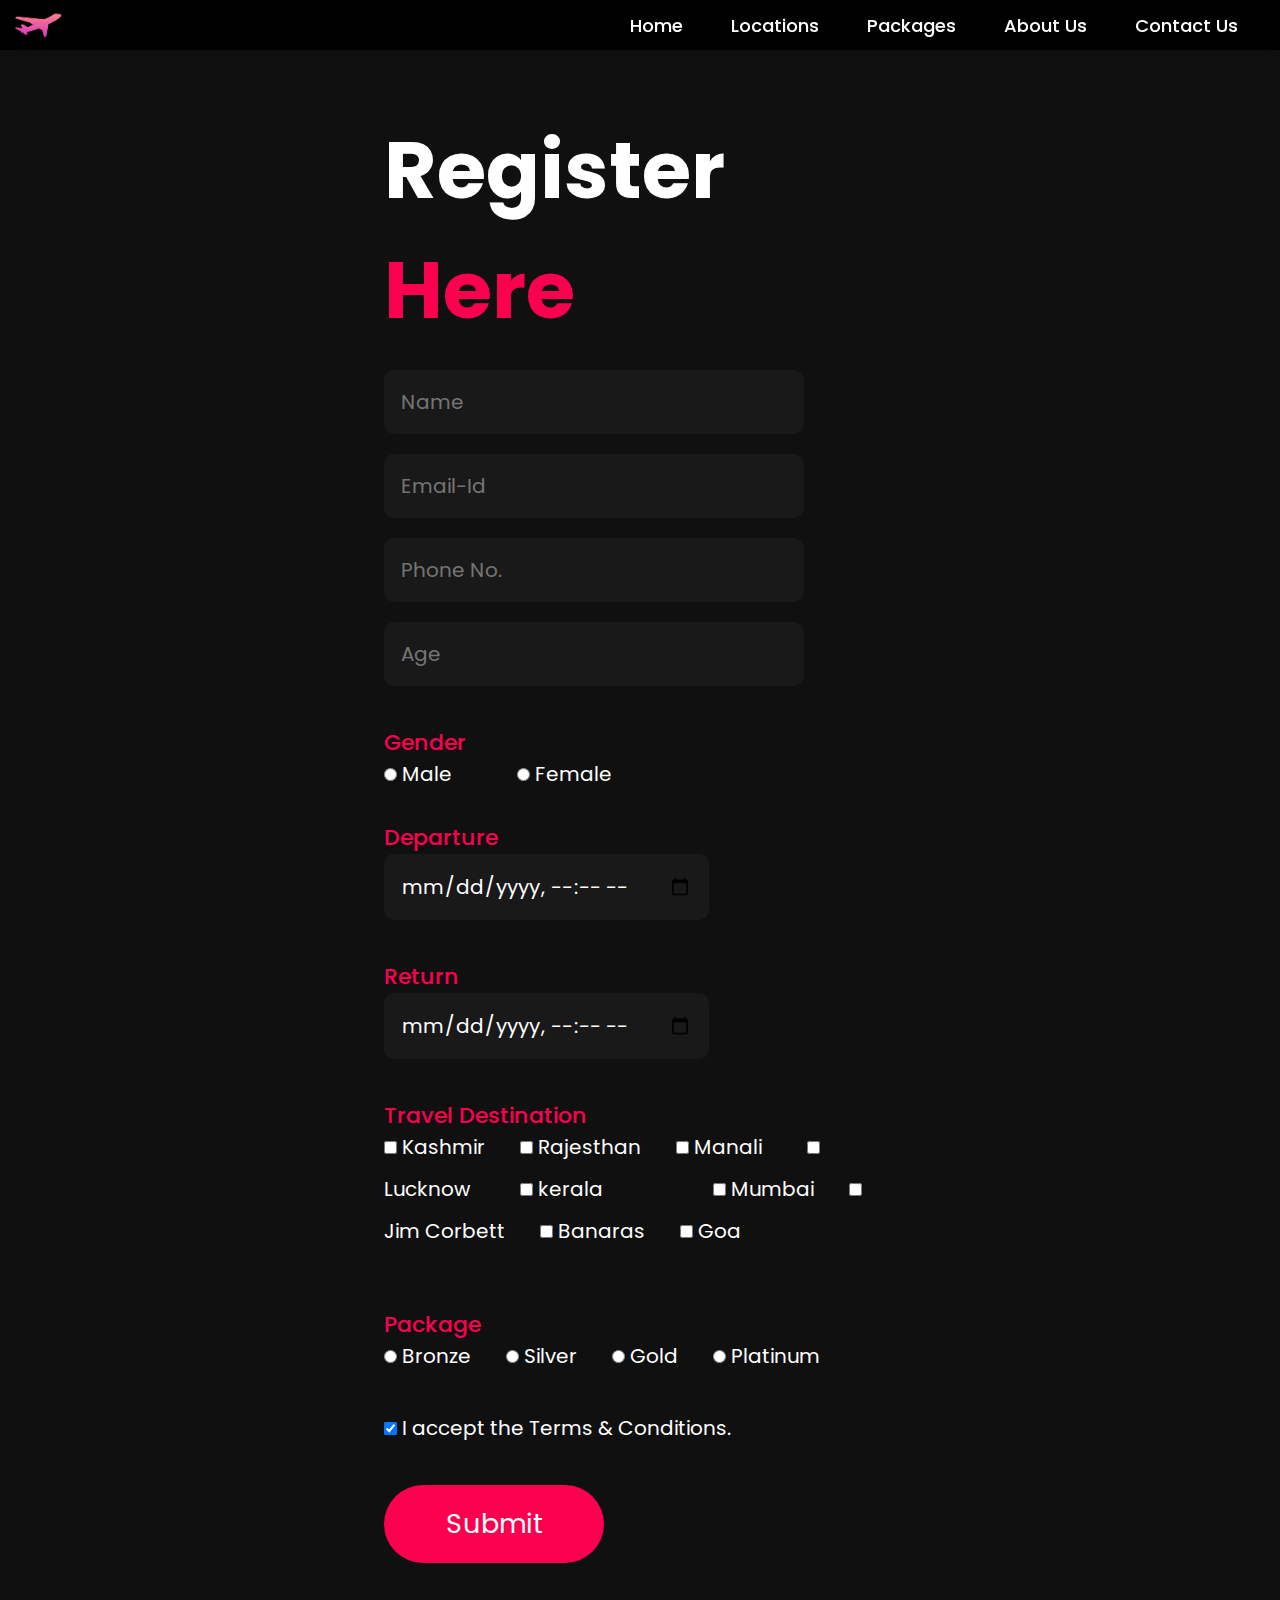
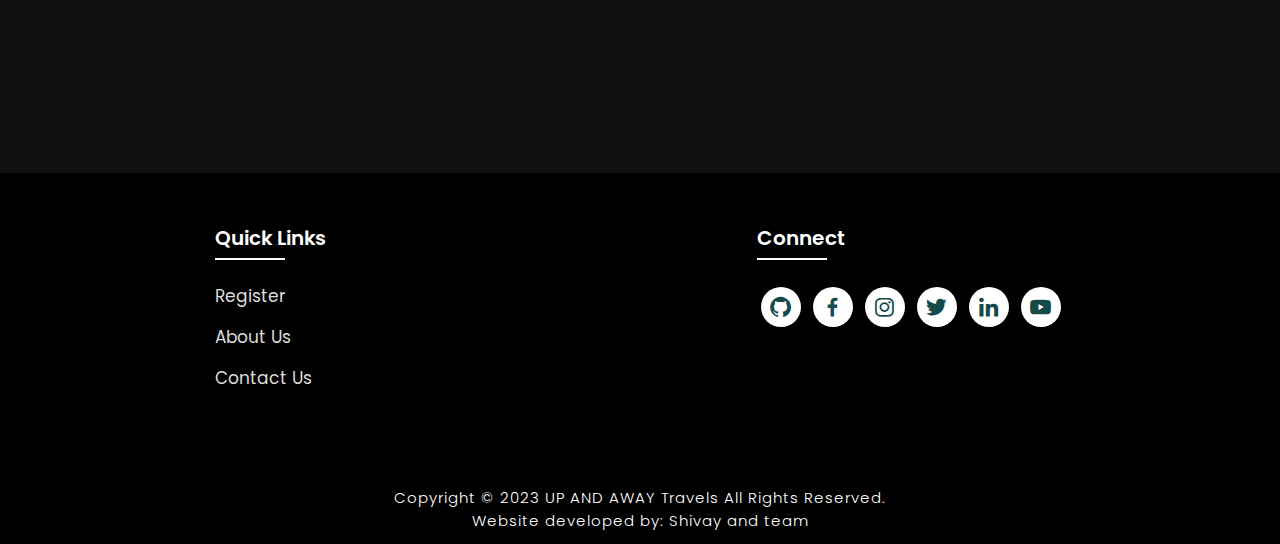
<file: UP AND AWAY 2.0/register.html>
<!DOCTYPE html>
<html lang="en">
<head>
    <meta charset="UTF-8">
    <meta http-equiv="X-UA-Compatible" content="IE=edge">
    <meta name="viewport" content="width=device-width, initial-scale=1.0">
    <title>Register Here</title>
    <link rel="icon" href="./files/logo.png">
    <link rel="stylesheet" type="text/css" href="css/style.css">
    <link rel="preconnect" href="https://fonts.googleapis.com">
    <link rel="preconnect" href="https://fonts.gstatic.com" crossorigin>
    <link href="https://fonts.googleapis.com/css2?family=Paytone+One&family=Poppins:wght@100;200;300;400;500;600;700;800;900&display=swap" rel="stylesheet">
    <link rel="stylesheet"
    href="https://unpkg.com/boxicons@latest/css/boxicons.min.css">
    <script src="script.js"></script>
</head>
<body class="register-body">

    <nav class="navbar" id="navbar">
        <img src="./files/logo.png" class="logo" alt="Logo" title="FirstFlight Travels">

        <ul>
            <li>
                <a href="./index.html">Home</a>
                <a href="./index.html#locations">Locations</a>
                <a href="./index.html#package">Packages</a>
                <a href="./about.html">About Us</a>
                <a href="./contact.html">Contact Us</a>
            </li>
        </ul>
    </nav>

    <section class="registration">
        <div class="register-form">
            <h1>Register <span>Here</span></h1>
            <form action="" onsubmit="return validateform()">

            <input type="text" name="myname1" placeholder="Name" id="name" required>
            <input type="email" name="myemail" placeholder="Email-Id" id="" required>
            <input type="tel" name="myphone" placeholder="Phone No." id="phonenum" required>
            <input type="number" name="myage" placeholder="Age" id="" required>
            <h4>Gender</h4>
            <input type="radio" name="mygender" id="" required> Male &nbsp; &nbsp; &nbsp; &nbsp; &nbsp; &nbsp; 
            <input type="radio" name="mygender" id=""> Female
            <h4>Departure</h4>
            <input type="datetime-local" name="departuredate" id="" required>
            <h4>Return</h4>
            <input type="datetime-local" name="returndate" id="" required>
            <h4>Travel Destination</h4>
            <input type="checkbox" name="td" id=""> Kashmir &nbsp; &nbsp; &nbsp;
            <input type="checkbox" name="td" id=""> Rajesthan &nbsp; &nbsp; &nbsp;
            <input type="checkbox" name="td" id=""> Manali&nbsp; &nbsp; &nbsp;&nbsp; &nbsp; 
            <input type="checkbox" name="td" id=""> Lucknow &nbsp; &nbsp; &nbsp;&nbsp; &nbsp; 
            <input type="checkbox" name="td" id=""> kerala &nbsp; &nbsp; &nbsp; &nbsp; &nbsp;&nbsp; &nbsp; &nbsp; &nbsp; &nbsp; &nbsp; 
            <input type="checkbox" name="td" id=""> Mumbai &nbsp; &nbsp; &nbsp; 
            <input type="checkbox" name="td" id=""> Jim Corbett &nbsp; &nbsp; &nbsp;
            <input type="checkbox" name="td" id=""> Banaras &nbsp; &nbsp; &nbsp;
            <input type="checkbox" name="td" id=""> Goa &nbsp; &nbsp; &nbsp; &nbsp; 
            <br> <br>
            <h4>Package</h4>
            <input type="radio" name="locations" id="loc1" required> Bronze &nbsp; &nbsp; &nbsp;
            <input type="radio" name="locations" id="loc1"> Silver &nbsp; &nbsp; &nbsp;
            <input type="radio" name="locations" id="loc1"> Gold &nbsp; &nbsp; &nbsp;
            <input type="radio" name="locations" id="loc1"> Platinum &nbsp; &nbsp; &nbsp;
            <br> <br> 
            <input type="checkbox" name="t&c" id="" checked required> I accept the Terms & Conditions.
            <br> <br> 
            <input type="submit" value="Submit" class="submitbtn">

        </form>
        </div>
    </section>

<!-- Footer -->

<section class="footer">
    <div class="foot">
        <div class="footer-content">
            
            <div class="footlinks">
                <h4>Quick Links</h4>
                <ul>
                    <li><a href="./register.html">Register</a></li>
                    <li><a href="./about.html">About Us</a></li>
                    <li><a href="./contact.html">Contact Us</a></li>
                </ul>
            </div>

            <div class="footlinks">
                <h4>Connect</h4>
                <div class="social">
                    <a href="https://github.com/Shivayvimal" target="_blank"><i class='bx bxl-github'></i></a>
                    <a href="https://www.facebook.com/profile.php?id=100016299660630" target="_blank"><i class='bx bxl-facebook'></i></a>
                    <a href="https://instagram.com/shivayvimal?igshid=YzAwZjE1ZTI0Zg==" target="_blank"><i class='bx bxl-instagram' ></i></a>
                    <a href="https://x.com/Shivayvimal1?t=aE0U4g6tml80Icpf-k5YhA&s=09" target="_blank"><i class='bx bxl-twitter' ></i></a>
                    <a href="https://www.linkedin.com/in/shivay-vimal-1160a21a0?utm_source=share&utm_campaign=share_via&utm_content=profile&utm_medium=android_app" target="_blank"><i class='bx bxl-linkedin' ></i></a>
                    <a href="https://youtube.com/@god-of-war4?si=q8ouoiEt5e_L9AQO" target="_blank"><i class='bx bxl-youtube' ></i></a>
                </div>
            </div>
            
        </div>
    </div>

    <div class="end">
        <p>Copyright © 2023 UP AND AWAY Travels All Rights Reserved.<br>Website developed by: Shivay and team</p>
    </div>
</section>

<!-- Javascript -->
<script>
    function validateform(){ 
        var tel=document.getElementById("phonenum").value;  

        if(tel.length<10){  
            alert("Phone number must be of atleast 10 digits!");  
            return false;  
        } else if(isNaN(tel)){
            alert("Phone number should not include character!");
            return false;
        }
        return true;
}  
</script>

</body>
</html>
</file>
<file: UP AND AWAY 2.0/css/style.css>
/* body{
     background-color: rgb(123, 143, 143);
} */
*{
    padding:0;
    margin:0;
    box-sizing:border;
    font-family:'Poppins',sans-serif;
    text-decoration: none;
    list-style: none;
    scroll-behavior: smooth;
}

/* Home page */

.banner{
    width:100%;
    height: 100vh;
    overflow: hidden;
    display: flex;
    justify-content: center;
    align-items: center;
}

.banner video{
    position: absolute;
    top: 0;
    left: 0;
    object-fit: cover;
    width: 100%;
    height: 100%;
    pointer-events: none;
}

.content{
    position: relative;
    z-index: 1;
    width: 100%;
    height: 100vh;
    background-image: linear-gradient(rgba(1, 0, 5, 0.3),rgba(4, 1, 17, 0.3));



}

nav{
    width: 100%;
    position: fixed;
    background-color: rgb(0, 0, 0);
    box-shadow: 5px 5px 30px rgba(0, 0, 0, 15%);
    display: flex;
    align-items: center;
    justify-content: space-between;
}

nav .logo{
    width: 50px;
    margin: vh;
    margin-left: 1%;

}

nav ul li{
    list-style: none;
    display: inline-block;
    margin-left: 20px;
}

.navbar{
    display: flex;
    margin-right: vh;
    top: 0;
    transition: top 0.02s;
}
.navbar ul {
    list-style-type: none;
    margin: 0;
    padding: 0;
    overflow: hidden;
}
.navbar li {
    display: inline;
    margin-right: 20px;}

.navbar a{
    color: white;
    font-size: 18px;
    padding: 10px 22px;
    border-radius: 4px;
    font-weight: 500;   
    text-decoration: none;
    transition: ease 0.40s;
}

.navbar a:hover,.navbar a.active{
    background: white;
    color: black;
    box-shadow: 5px 10px 30px rgb(85 85 85 / 20%);
    border-radius: 5px;
    
}

nav ul li a{
    text-decoration: none;
    color: rgb(255, 255, 255);
    font-size: 17px;
}

.title{
    text-decoration: none;
    /* display: inline-block; */
    font-size: 4vh;
    color: rgb(255, 255, 255);
    padding: 14px 17px;
    margin-top: 32vh;
    text-align: center;
    vertical-align: center;
}

.title h1{
    font-size: 10vh;
    text-shadow: 2px black;
    transition: ease 0.3s;
}

.title h1:hover{
    color:transparent;
    -webkit-text-stroke: 1px white;
    
}

.button{
    display: inline-block;
    margin-top:5vh;
    font-size: 25px;
    padding: 10px 30px;
    color: rgb(21, 74, 74);
    /* background-color:rgb(164, 44, 44); */
    background-color: white;
    border-radius: 20px;
    text-decoration: none;
    transition: ease 0.30s;
}

.button:hover{
    transform: scale(1.1);
    color: white;
    background-color: rgb(21, 74, 74);
    /* border: 2px solid rgb(42, 37, 68); */
    box-shadow: 5px 10px 30px rgba(0, 0, 0, 0.4);
    padding: 10px 30px;
}

/* Services */

.text h2{
    font-size: 40px;
    font-weight: 650;
    margin-top: 40px;
    margin-bottom: 10px;
    line-height: 2;
    text-align: center;
}

.rowitems{
    display: grid;
    grid-template-columns: repeat(auto-fit,minmax(100px,auto));
    gap: 25px;
    align-items: center;
    text-align: center;
    margin-top: 20px;
    margin-left: 30px ;
    margin-right: 30px;
    margin-bottom:10px ;
}

.container-box{
    border: 1px solid #d3d3d3;
    border-radius: 5px;
    padding: 50px 10px;
    transition: all 0.7s ease 0s;
    cursor: pointer;
}

.container-image img{
    height: 100px;
    width: 100px;
    padding: 10px;
    margin-bottom: 15px;
}

.container-box h4{
    font-size: 20px;
    margin-bottom: 5px;
    font-weight: 550;
}

.container-box p{
    font-size: 16px;
    color: #808080;
}

.container-box:hover{
    transform: translateX(3px);
    box-shadow: 5px 20px 50px rgba(78, 78, 78, 0.1);
    border: 1px solid transparent;
    border-radius: 0px;
}

/* Packages */

.package-title{
    text-align: center;
}

.package-title h2{
    font-size: 40px;
    font-weight: 650;
    padding-top: 75px;
    padding-bottom: 10px;
    line-height: 2;
}

.package-content{
    display: flex;
    justify-content: space-around;
    flex-wrap: wrap;
}

.image{
    position: relative;
    transition: all 0.3s cubic-bezier(0.445,0.05,0.55,0.95);
    cursor: pointer;
    filter: brightness(95%);
}

.image img{
    width: 100%;
    height: 500px;
    border-radius: 30px;
}

.image h3{
    color: white;
    position: absolute;
    font-size: 30px;
    font-weight: 600;
    text-align: center;
    top: 10px;
    right: 20px;
}

.dest-content{
    display: flex;
    flex-wrap: wrap;
    justify-content: space-between;
    align-items: center;
    padding-top: 15px;
    margin-bottom: 50px;
}

.location h4{
    font-size: 25px;
    letter-spacing: 1px;
    font-weight: 600;
    margin-bottom: 2px;
}

.pac-details li{
    font-size: 19px;
    color: #4c4c4c;
    margin-left: 15px;
    margin-bottom: 2px;
    list-style-type: disc;
}

.image:hover{
    filter: brightness(120%);
    transform: scale(1.03);
}

/* Locations */

.location-content{
    display: flex;
    justify-content: space-around;
    flex-wrap: wrap;
}

.col-content{
    position: relative;
    filter:brightness(95%);
    transition: all 0.3s cubic-bezier(0.445,0.05,0.55,0.95);

}

.col-content img{
    margin-bottom: 40px;
    height: 500px;
    border-radius: 27px;
    width: 100%;
    
}

.col-content h5{
    position: absolute;
    font-size: 25px;
    color: white;
    font-weight: 500;
    left: 20px;
    bottom: 105px;
    cursor: pointer;
}

.col-content p{
    position: absolute;
    font-size: 20px;
    color: white;
    left: 20px;
    bottom: 80px;
    cursor: pointer;
}

.col-content:hover{
    filter: brightness(120%);
    transform: scale(1.03);
    cursor: pointer;
}

/* Newsletter */

.newsletter{
    display: flex;
    flex-wrap: wrap;
    align-items: center;
    justify-content: space-around;
}

.newstext h2{
    margin-top: 100px;
    font-size: 38px;
}

.newstext p{
    font-size: 20px;
    color: #4c4c4c;
}

.newsletter form{
    margin-top: 100px;
    width: 100%;
    position: relative;
}

.newsletter form input:first-child{
    display: inline-block;
    width: 300px;
    font-size: 17px;
    outline: none;
    border: none;
    border-radius: 20px;
    padding: 20px 150px 20px 30px;
    box-shadow: 5px 10px 30px rgb(85 85 85 / 20%);
}

.newsletter form input:last-child{
    display: inline-block;
    position: absolute;
    outline: none;
    border: 2px solid transparent;
    border-radius: 20px;
    color: white;
    background-color: rgb(0, 0, 0);
    padding: 14px 30px;
    cursor: pointer;
    font-size: 17px;
    font-weight: 450;
    top: 6px;
    right: 6px;
    transition: ease 0.30s;
}

.newsletter form input:last-child:hover{
    border: 2px solid rgb(21, 74, 74);
    background-color: white;
    color: rgb(21, 74, 74);
}


/* Footer */

.footer{
    margin-top: 80px;
    background-color: rgb(0, 0, 0);
}

.foot{
    padding: 20px 0;
}

.footer-content{
    display: flex;
    flex-wrap: wrap;
    justify-content: space-around;
    
}

.footlinks h4{
    margin-top: 30px;
    font-size: 20px;
    font-weight: 600;
    color: white;
    margin-bottom: 30px;
    position: relative;
}


.footlinks h4::before{
    content: "";
    position: absolute;
    height: 2px;
    width: 70px;
    left: 0;
    bottom: -7px;
    background: white;
}

.footlinks ul li{
    margin-bottom: 15px;
}

.footlinks ul li a{
    font-size: 17px;
    color: #dddddd;
    display: block;
    transition: ease 0.30s;
}

.footlinks ul li a:hover{
    transform: translate(6px);
    color: white;
}

.social a{
    font-size: 25px;
    margin: 4px;
    height: 40px;
    width: 40px;
    color: rgb(21, 74, 74);
    background-color: white;
    display: inline-flex;
    justify-content: center;
    align-items: center;
    border-radius: 20px;
    transition: ease 0.30s;
}

.social a:hover{
    transform: scale(1.2);
}

.end{
    text-align: center;
    padding-top: 60px;
    padding-bottom: 12px;
}

.end p{
    font-size: 15px;
    color: white;
    letter-spacing: 1px;
    font-weight: 300;
}

/* About Us */

.aboutbody{
    background-color: #191919;
}

.about{
    width: 100%;
    padding: 78px 0px;
}

.about img{
    height: auto;
    width: 400px;
}

.abt-text{
    width: 500px;
}

.abt-text h1{
    font-size: 70px;
    color: white;
    margin-bottom: 20px;
    letter-spacing: 1px;
}

.abt-text h1 span{
    color: #fc0050;
    letter-spacing: 1px;
}

.abt-text p{
    color: white;
    font-size: 24px;
    margin-bottom: 45px;
    line-height: 30px;
    letter-spacing: 1px;
}

.main{
    width: 1130px;
    max-width: 95%;
    margin: 0 auto;
    display: flex;
    align-items: center;
    justify-content: space-around;
}

.connectbtn{
    display: inline-block;
    background-color: #fc0050;
    font-size: 18px;
    color: white;
    font-weight: bold;
    padding: 13px 30px;
    border-radius: 30px;
    transition: ease 0.4s;
    border: 2px solid transparent;
    letter-spacing: 1px;
}

.connectbtn:hover{
    background-color: transparent;
    border: 2px solid #fc0050;
    transform: scale(1.1);
}

.connect-section{
    margin-top: 26px;
}


.social-icons a{
    height: 40px;
    width: 40px;
    margin: 4px;
    font-size: 30px;
    color: #101010;
    background-color: white;
    border-radius: 20px;
    display: inline-flex;
    justify-content: center;
    align-items: center;
    transition: ease 0.30s;
}

.social-icons a:hover{
    transform: scale(1.2);
}

/* Contact Us */

.contactbody{
    background-color: #101010;
    background-repeat: no-repeat;
    background-size: cover;
    
}

.contact{
    padding: 110px 30%;
    height: 100%;
    min-height: 100vh;
}

.contact-form h1{
    font-size: 80px;
    color: white;
    margin-bottom: 20px;
}

.contact-form h1 span{
    color:#fc0050;
}

.contact-form p{
    color: white;
    line-height: 30px;
    letter-spacing: 1px;
    font-size: 23px;
    margin-bottom: 20px;
}


.contact-form form input,form textarea{
    width: 100%;
    padding: 17px;
    border: none;
    outline: none;
    background-color: #191919;
    font-size: 20px;
    color: white;
    margin-bottom: 10px;
    border-radius: 10px;
}

.contact-form form .submit-btn{
    display: inline-block;
    background-color: #fc0050;
    font-size: 27px;
    font-weight: 600px;
    border: 2px solid transparent;
    border-radius: 40px;
    width: 220px;
    cursor: pointer;
    transition: ease 0.30s;

}

.contact-form form .submit-btn:hover{
    border: 2px solid #fc0050;
    background-color: transparent;
    transform: scale(1.1);

}

/* Registration Form */

.register-body{
    background-color: #101010;
    background-repeat: no-repeat;
    background-size: cover;

}

.registration{
    padding: 110px 30%;
    height: 100%;
    min-height: 100vh;
}

.register-form h1{
    font-size: 80px;
    color: white;
    margin-bottom: 20px;
}
.register-form h1 span{
    color: #fc0050;
}

.register-form{
    color: white;
    font-size: 20px;
}

.register-form form input{
    color: white;
    padding: 17px;
    background-color: #191919;
    font-size: 20px;
    outline: none;
    border: none;
    border-radius: 10px;
    margin-bottom: 20px;
    
}
.register-form h4{
    font-size: 22px;
    font-weight: 500;
    margin-top: 20px;
    color: #fc0050;
}


.register-form form .submitbtn{
    display: inline-block;
    background-color: #fc0050;
    font-size: 27px;
    font-weight: 600px;
    border: 2px solid transparent;
    border-radius: 60px;
    width: 220px;
    cursor: pointer;
    transition: ease 0.30s;
}

.register-form form .submitbtn:hover{
    border: 2px solid #fc0050;
    background-color: transparent;
    transform: scale(1.1);
}


.location-body{
    background-color: #0d3443;
    color: white;
}

.location-section{
    padding: 110px;
    height: 100%;
    min-height: 100vh;
}

.location-heading h1{
    margin-top: 20px;
    font-size: 60px;
    margin-bottom: 20px;
}

.location-heading h1 span{
    color: #fc0050;
}

.location-detail h1{
    padding-top: 60px;
    color: #fc0050;
    font-size: 40px;
}

.location-detail p{
    font-size: 20px;
    margin-top: 40px;
    margin-bottom: 10px;
}

.location-img img{
    height: 400px;
    width: 400px;
    margin-top: 30px;
    margin-bottom: 30px;
}

.stars i{
    font-size: 20px;
    color: rgb(197, 167, 44);
}

.open li{
    list-style-type: disc;
}

.box{
    padding: 8%;
    margin-left: 35%;
    margin-top: 7%;
}
.lucknow-body {
	font-family: Arial, sans-serif;
}
.header {
	background-color: #f1f1f1;
	padding: 30px;
	text-align: center;
}
.places {
	display: flex;
	flex-wrap: wrap;
	justify-content: center;
	padding: 30px;
}
.place {
	background-color: #e1e1e1;
	border-radius: 5px;
	box-shadow: 0 2px 4px rgba(0, 0, 0, 0.1);
	margin: 10px;
	padding: 20px;
	width: 300px;
}
.place img {
	max-width: 100%;
	height: auto;
}
.place h2 {
	margin: 0;
}
.place p {
	font-size: 14px;
	margin: 10px 0;
}
.place span{
	font-size: 14px;
	margin: 10px 0;
}
.places .place img {
    width: 100%; /* Ensures the image takes the full width of its container */
    height: auto; /* Maintains the aspect ratio of the image */
    transition: transform 0.3s; /* Smooth transition effect */
}

/* Hover effect for images */
.places .place img:hover {
    transform: scale(1.1); /* Increase the scale on hover (zoom effect) */
}
.places .place {
    border: 1px solid #ddd; /* Add a border for better visibility */
    margin: 10px;
    padding: 10px;
    box-shadow: 0 0 10px rgba(0, 0, 0, 0.1); /* Add a subtle box shadow */
    transition: box-shadow 0.3s; /* Smooth transition effect */
}

/* Hover effect for the place container */
.places .place:hover {
    box-shadow: 0 0 20px rgba(0, 0, 0, 0.993); /* Increase the box shadow on hover */
}
</file>
<file: UP AND AWAY 2.0/trail.css>
body{
    margin: 0;
    padding: 0;
    font-family: 'Roboto', sans-serif;
    background: #ffccff;
}
.box{
    width: 300px;
    padding: 40px;
    position: absolute;
    top: 50%;
    left: 50%;
    transform: translate(-50%, -50%);
    background: #191919;
    text-align: center;
    border-radius: 50px;
    box-shadow: 10px 10px 20px #000000;
}
.box h1{
    color: white;
    text-transform: uppercase;
    font-weight: 300px;
}
.box input[type="text"]{
    border: 0;
    background: none;
    display: block;
    margin: 20px auto;
    text-align: center;
    border: 2px solid #800080;
    padding: 14px 10px;
    width: 200px;
    outline: none;
    color: white;
    border-radius: 24px;
    transition: 0.25s;
}
.box input[type="password"]{
    border: 0;
    background: none;
    display: block;
    margin: 20px auto;
    text-align: center;
    border: 2px solid #990099;
    padding: 14px 10px;
    width: 200px;
    outline: none;
    color: white;
    border-radius: 24px;
    transition: 0.25s;
}
.box input[type="text"]:focus{
    width: 280px;
    border-color: #ff99ff;
}
.box input[type="password"]:focus{
    width: 280px;
    border-color: #ff99ff;
}
.box input[type="submit"]{
    border: 0;
    background: none;
    display: block;
    margin: 20px auto;
    text-align: center;
    border: 2px solid #990099;
    padding: 14px 40px;
    outline: none;
    color: white;
    border-radius: 24px;
    transition: 0.25s; 
    cursor: pointer;
}
.box input[type="submit"]:hover{
    background: #ff99ff;
}
</file>
